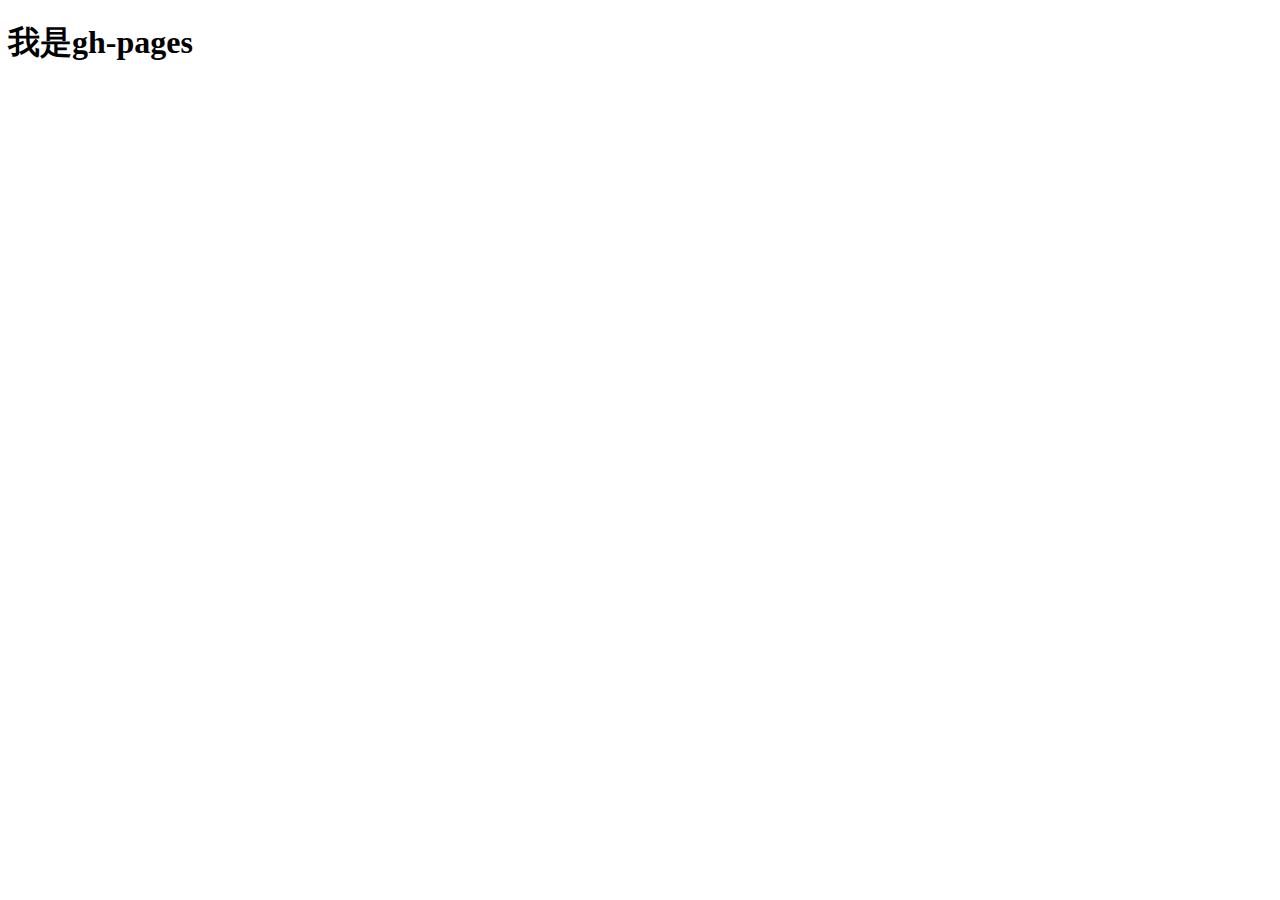
<file: index.html>
<!DOCTYPE html>
<html lang="en">

<head>
    <meta charset="UTF-8">
    <meta http-equiv="X-UA-Compatible" content="IE=edge">
    <meta name="viewport" content="width=device-width, initial-scale=1.0">
    <title>Document</title>
</head>

<body>
    <h1>我是gh-pages</h1>
</body>

</html>
</file>
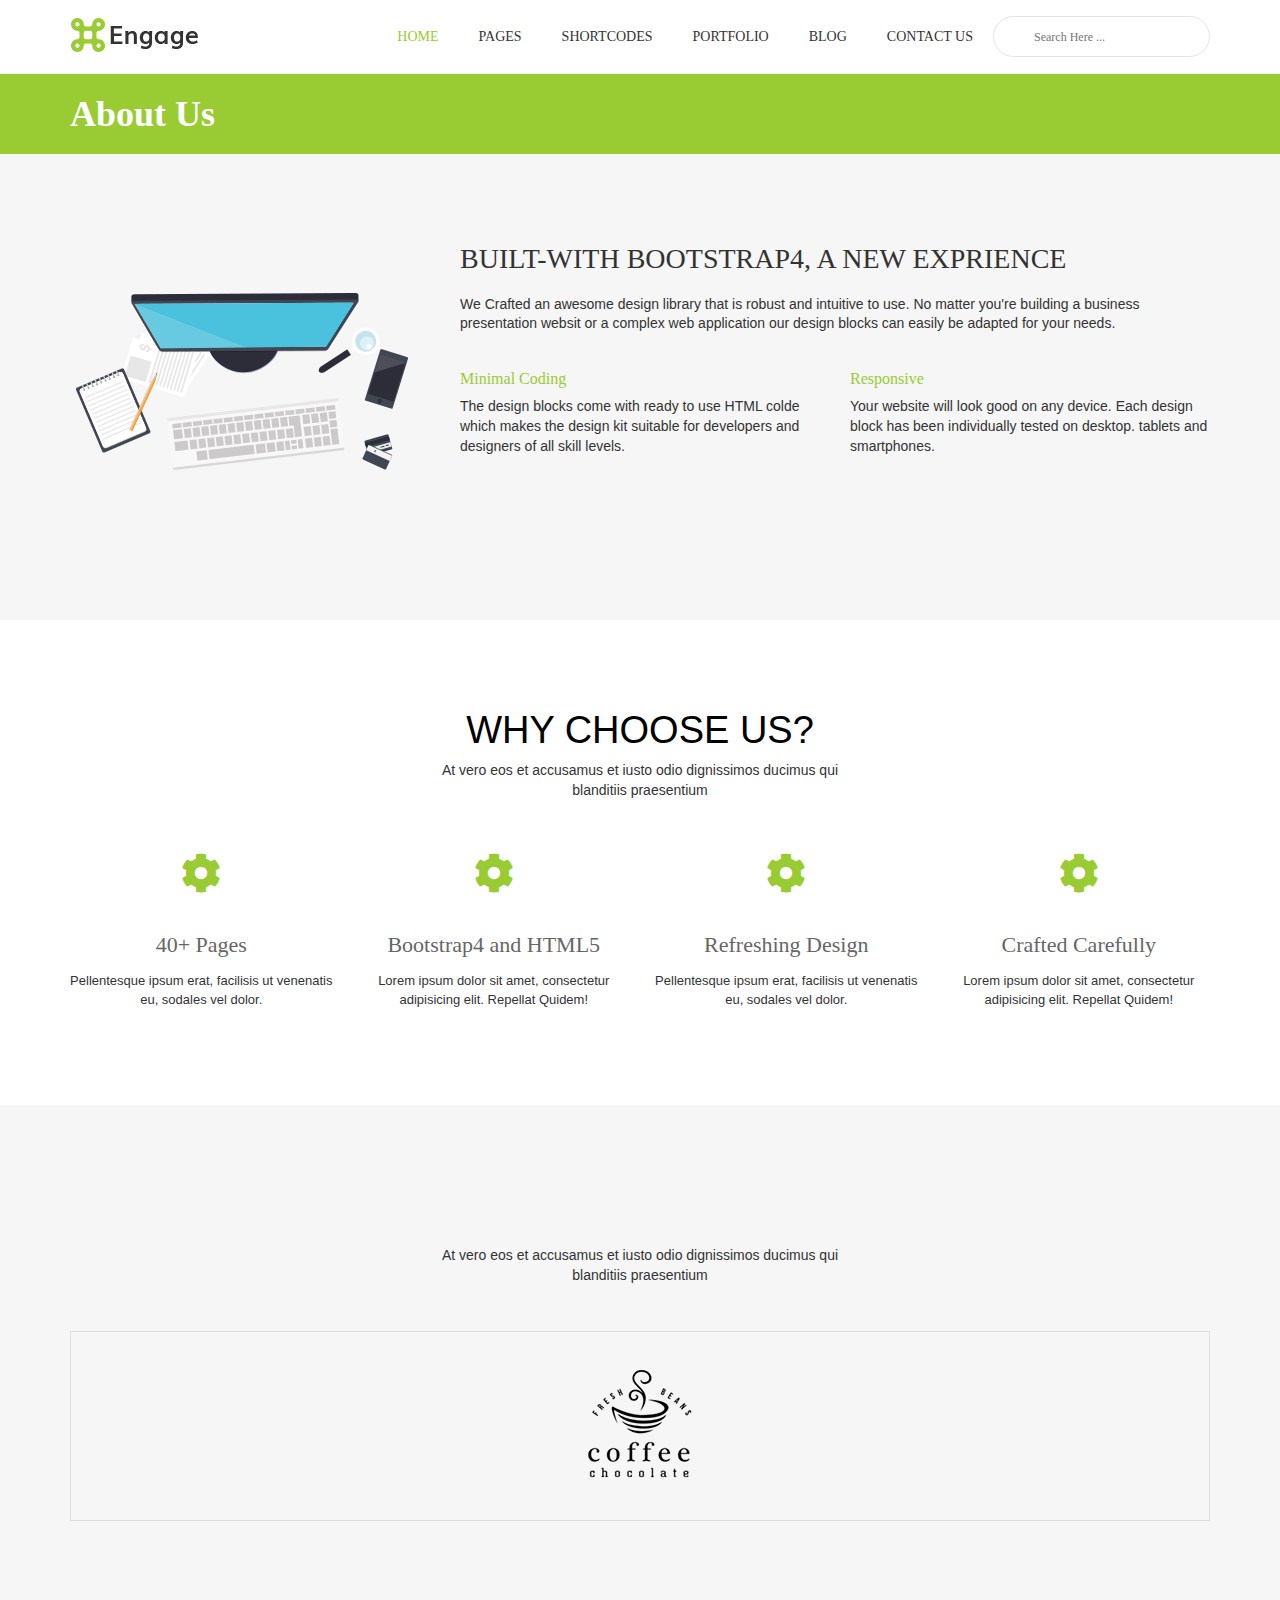
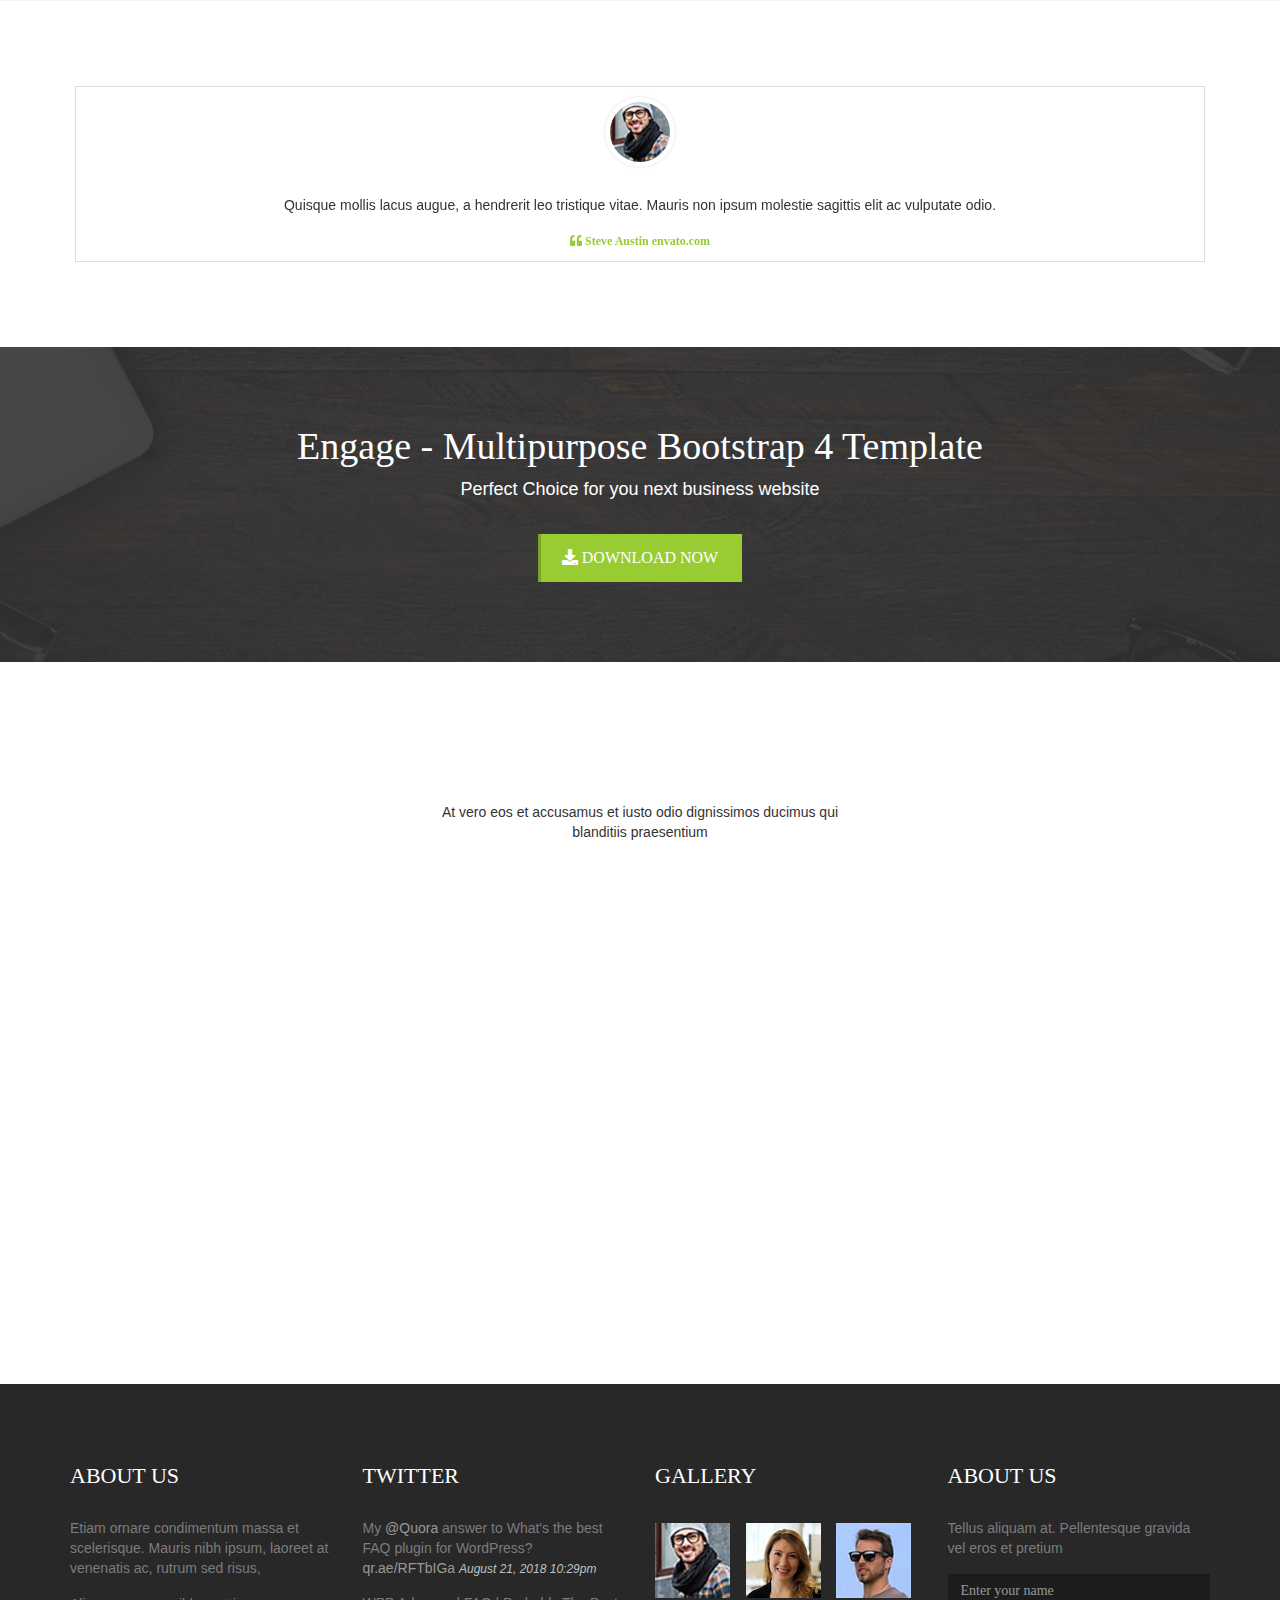
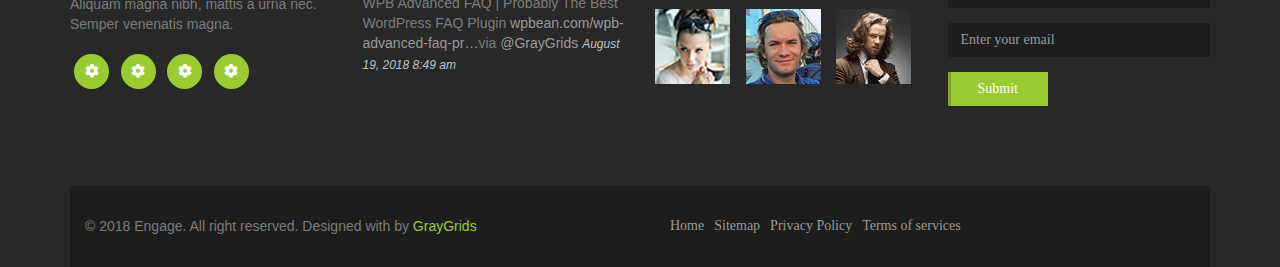
<file: about4.html>
<!DOCTYPE html>
<html lang="en">

<head>
    <meta charset="UTF-8">
    <meta http-equiv="X-UA-Compatible" content="IE=edge">
    <meta name="viewport" content="width=device-width, initial-scale=1.0">
    <title>about</title>
    <!--Bootstrap -->
    <link rel="stylesheet" href="https://stackpath.bootstrapcdn.com/bootstrap/3.4.1/css/bootstrap.min.css">
    <link rel="stylesheet" href="https://at.alicdn.com/t/font_2790514_3o5fby2ucwj.css">
    <!-- swiper -->
    <link rel="stylesheet" href="https://unpkg.com/swiper/swiper-bundle.min.css">
    <script src="https://unpkg.com/swiper/swiper-bundle.min.js"> </script>
    <link rel="stylesheet" href="css/animate.min.css">
    <script src="js/swiper.animate1.0.3.min.js"></script>

    <!-- wow.js -->
    <script src="https://cdn.bootcdn.net/ajax/libs/wow/1.1.2/wow.min.js"></script>
    <!-- 图标 -->
    <link rel="stylesheet" href="https://cdn.bootcdn.net/ajax/libs/font-awesome/5.15.3/css/all.css">

    <!-- jquery -->
    <script src="https://cdn.bootcdn.net/ajax/libs/jquery/3.6.0/jquery.js"></script>
    <!-- isotope  -->
    <script src="https://cdn.bootcdn.net/ajax/libs/jquery.isotope/3.0.6/isotope.pkgd.js"></script>

    <!-- my -->
    <link rel="stylesheet" href="css/headerfooter.css">
    <script src="js/jq.js"></script>
    <link rel="stylesheet" href="css/css.css">
    <link rel="stylesheet" href="css/about.css">

</head>

<body>
    <header>
        <div class="container clearfix">
            <div class="logo">
                <h1><a href=""><img src="images/logo.png" alt=""></a></h1>
            </div>
            <div class="search">
                <input type="text" placeholder="Search Here ...">
                <span class="iconfont icon-search"></span>
            </div>
            <div class="menu">
                <ul class="clearfix">
                    <li><a style="color:  #9C3;" href="">HOME</a></li>
                    <li><a href="">PAGES</a>
                        <div class="dropdown">
                            <a class="dropdown-item" href="about-us.html">About Us</a>
                            <a class="dropdown-item" href="about-us2.html">About Us 2</a>
                            <a class="dropdown-item" href="team-page.html">Team Members</a>
                            <a class="dropdown-item" href="services.html">Services</a>
                            <a class="dropdown-item" href="service2.html">Services 2</a>
                            <a class="dropdown-item" href="contact1.html">Contact Us</a>
                            <a class="dropdown-item" href="contact1.html">Contact Us 2</a>
                            <a class="dropdown-item" href="pricing.html">Pricing</a>
                            <a class="dropdown-item" href="404.html">404</a>
                        </div>
                    </li>
                    <li><a href="">SHORTCODES</a>
                        <div class="dropdown">
                            <a class="dropdown-item" href="accordions.html">Accordions</a>
                            <a class="dropdown-item" href="tabs.html">Tabs</a>
                            <a class="dropdown-item" href="buttons.html">Buttons</a>
                            <a class="dropdown-item" href="skills.html">Progress Bars</a>
                            <a class="dropdown-item" href="testimonials.html">Testimonials</a>
                            <a class="dropdown-item" href="clients.html">Clients</a>
                            <a class="dropdown-item" href="icon.html">Icon Boxes</a>
                            <a class="dropdown-item" href="team.html">Team</a>
                            <a class="dropdown-item" href="carousel.html">Carousel</a>
                            <a class="dropdown-item" href="maps.html">Google Maps</a>
                            <a class="dropdown-item" href="pricing.html">Pricing tables</a>
                            <a class="dropdown-item" href="notification.html">Notification</a>
                        </div>
                    </li>
                    <li><a href="">PORTFOLIO</a>
                        <div class="dropdown">
                            <a class="dropdown-item" href="portfolio-col-2.html">Portfolio 2 Columns</a>
                            <a class="dropdown-item" href="portfolio-col-3.html">Portfolio 3 Columns</a>
                            <a class="dropdown-item" href="portfolio-col-4.html">Portfolio 4 Columns</a>
                            <a class="dropdown-item" href="portfolio-item.html">Portfolio Single</a>
                        </div>
                    </li>
                    <li><a href="">BLOG</a>
                        <div class="dropdown">
                            <a class="dropdown-item" href="sidebar-right.html">Sidebar Right</a>
                            <a class="dropdown-item" href="sidebar-left.html">Sidebar Left</a>
                            <a class="dropdown-item" href="sidebar-full.html">Full Width</a>
                            <a class="dropdown-item" href="blog-single.html">Single Post</a>
                            <a class="dropdown-item" href="blog-grids.html">Blog Grids</a>
                        </div>
                    </li>
                    <li><a href="">CONTACT US</a>
                        <div class="dropdown">
                            <a class="dropdown-item" href="contact1.html">Contact us 1</a>
                            <a class="dropdown-item" href="contact2.html">Contact us 2</a>
                        </div>
                    </li>
                </ul>
            </div>

        </div>

    </header>
    <div class="header-page">
        <div class="container">
            <h2>About Us</h2>
        </div>
    </div>
    <section id="built">
        <div class="container">
            <div class="row">
                <div class="col-md-4 col-sm-6 col-xs-12">
                    <div class="images">
                        <img src="images/about/plain-why-choose-us-2.png" alt="">
                    </div>
                </div>
                <div class="col-md-8 col-sm-6 col-xs-12">
                    <div class="content-inner">
                        <h2 class="title">BUILT-WITH BOOTSTRAP4, A NEW EXPRIENCE</h2>
                        <p class="lead">We Crafted an awesome design library that is robust and intuitive to use. No
                            matter you're building a business presentation websit or a complex web application our
                            design blocks can easily be adapted for your needs.</p>
                        <div class="details-list">

                            <div class="row">
                                <div class="col-sm-6 col-xs-12">
                                    <h3>Minimal Coding</h3>
                                    <p>The design blocks come with ready to use HTML colde which makes the design kit
                                        suitable for developers and designers of all skill levels.</p>
                                </div>
                                <div class="col-sm-6 col-xs-12">
                                    <h3>Responsive</h3>
                                    <p>Your website will look good on any device. Each design block has been
                                        individually tested on desktop. tablets and smartphones.
                                    </p>
                                </div>
                            </div>
                        </div>
                    </div>
                </div>
            </div>
        </div>
    </section>
    <section id="why">
        <div class="container">
            <h1 class="section-title wow fadeIn animated animated" data-wow-delay=".2s">
                WHY CHOOSE US?
            </h1>
            <p class="section-subcontent">At vero eos et accusamus et iusto odio dignissimos ducimus qui <br> blanditiis
                praesentium</p>
            <div class="row">
                <div class="col-sm-6 col-md-3">
                    <div class="service-item wow fadeInUpQuick animated animated" data-wow-delay=".3s"
                        style="visibility: visible;-webkit-animation-delay: .3s; -moz-animation-delay: .3s; animation-delay: .3s;">
                        <div class="icon-wrapper">
                            <i class="fa fa-cog" aria-hidden="true">
                            </i>
                        </div>
                        <h2>
                            40+ Pages
                        </h2>
                        <p>
                            Pellentesque ipsum erat, facilisis ut venenatis eu, sodales vel dolor.
                        </p>
                    </div>
                </div>

                <div class="col-sm-6 col-md-3">
                    <div class="service-item wow fadeInUpQuick animated animated" data-wow-delay=".6s"
                        style="visibility: visible;-webkit-animation-delay: .6s; -moz-animation-delay: .6s; animation-delay: .6s;">
                        <div class="icon-wrapper">
                            <i class="fa fa-cog" aria-hidden="true">
                            </i>
                        </div>
                        <h2>
                            Bootstrap4 and HTML5
                        </h2>
                        <p>
                            Lorem ipsum dolor sit amet, consectetur adipisicing elit. Repellat Quidem!
                        </p>
                    </div>
                </div>

                <div class="col-sm-6 col-md-3">
                    <div class="service-item wow fadeInUpQuick animated animated" data-wow-delay="0.9s"
                        style="visibility: visible;-webkit-animation-delay: 0.9s; -moz-animation-delay: 0.9s; animation-delay: 0.9s;">
                        <div class="icon-wrapper">
                            <i class="fa fa-cog" aria-hidden="true">
                            </i>
                        </div>
                        <h2>
                            Refreshing Design
                        </h2>
                        <p>
                            Pellentesque ipsum erat, facilisis ut venenatis eu, sodales vel dolor.
                        </p>
                    </div>
                </div>

                <div class="col-sm-6 col-md-3">
                    <div class="service-item  wow fadeInUpQuick animated animated" data-wow-delay="1.2s"
                        style="visibility: visible;-webkit-animation-delay: 1.2s; -moz-animation-delay: 1.2s; animation-delay: 1.2s;">
                        <div class="icon-wrapper">
                            <i class="fa fa-cog" aria-hidden="true">
                            </i>
                        </div>
                        <h2>
                            Crafted Carefully
                        </h2>
                        <p>
                            Lorem ipsum dolor sit amet, consectetur adipisicing elit. Repellat Quidem!
                        </p>
                    </div>
                </div>
            </div>
        </div>
    </section>
    <section id="clients" class="clients">
        <div class="container">
            <h1 class="section-title wow fadeInUpQuick animated" data-wow-delay=".5s">
                CLIENTS
            </h1>
            <p class="section-subcontent">At vero eos et accusamus et iusto odio dignissimos ducimus qui <br> blanditiis
                praesentium</p>
            <div class="swiper-container swiper-container1">
                <div class="swiper-wrapper">
                    <div class="swiper-slide">
                        <div class="imgbox">
                            <img src="images/clients/img1.png" alt="">
                        </div>
                    </div>
                    <div class="swiper-slide">
                        <div class="imgbox">
                            <img src="images/clients/img2.png" alt="">
                        </div>
                    </div>
                    <div class="swiper-slide">
                        <div class="imgbox">
                            <img src="images/clients/img3.png" alt="">
                        </div>
                    </div>
                    <div class="swiper-slide">
                        <div class="imgbox">
                            <img src="images/clients/img4.png" alt="">
                        </div>
                    </div>
                    <div class="swiper-slide">
                        <div class="imgbox">
                            <img src="images/clients/img5.png" alt="">
                        </div>
                    </div>
                    <div class="swiper-slide">
                        <div class="imgbox">
                            <img src="images/clients/img6.png" alt="">
                        </div>
                    </div>
                </div>
            </div>
        </div>
    </section>
    <section id="test">
        <div class="container" style="position: relative;">
            <div class="swiper-container  swiper-container3">
                <div class="swiper-wrapper">
                    <div class="swiper-slide">
                        <div class="owl-item">
                            <div class="item">
                                <div class="testimonial-inner">
                                    <div class="testimonial-images">
                                        <img class="img-circle" src="images/testimonial/img1.jpg" alt="">
                                    </div>
                                    <div class="testimonial-content">
                                        <p>
                                            Quisque mollis lacus augue, a hendrerit leo tristique vitae. Mauris
                                            non ipsum molestie sagittis elit ac vulputate odio.
                                        </p>
                                    </div>
                                    <div class="testimonial-footer">
                                        <i class="fa fa-quote-left"></i>
                                        Steve Austin <a href="#">envato.com </a>
                                    </div>
                                </div>
                            </div>
                        </div>
                    </div>
                    <div class="swiper-slide">
                        <div class="owl-item">
                            <div class="item">
                                <div class="testimonial-inner">
                                    <div class="testimonial-images">
                                        <img class="img-circle" src="images/testimonial/img2.jpg" alt="">
                                    </div>
                                    <div class="testimonial-content">
                                        <p>
                                            Quisque mollis lacus augue, a hendrerit leo tristique vitae. Mauris
                                            non ipsum molestie sagittis elit ac vulputate odio.
                                        </p>
                                    </div>
                                    <div class="testimonial-footer">
                                        <i class="fa fa-quote-left"></i>
                                        Chelsey Siltanen<a href="#">Microsoft</a>
                                    </div>
                                </div>
                            </div>
                        </div>
                    </div>
                    <div class="swiper-slide">
                        <div class="owl-item">
                            <div class="item">
                                <div class="testimonial-inner">
                                    <div class="testimonial-images">
                                        <img class="img-circle" src="images/testimonial/img3.jpg" alt="">
                                    </div>
                                    <div class="testimonial-content">
                                        <p>
                                            Quisque mollis lacus augue, a hendrerit leo tristique vitae. Mauris
                                            non ipsum molestie sagittis elit ac vulputate odio.
                                        </p>
                                    </div>
                                    <div class="testimonial-footer">
                                        <i class="fa fa-quote-left"></i>
                                        Pamela Fox<a href="#">Khan Academy</a>
                                    </div>
                                </div>
                            </div>
                        </div>
                    </div>
                    <div class="swiper-slide">
                        <div class="owl-item">
                            <div class="item">
                                <div class="testimonial-inner">
                                    <div class="testimonial-images">
                                        <img class="img-circle" src="images/testimonial/img4.jpg" alt="">
                                    </div>
                                    <div class="testimonial-content">
                                        <p>
                                            Quisque mollis lacus augue, a hendrerit leo tristique vitae. Mauris
                                            non ipsum molestie sagittis elit ac vulputate odio.
                                        </p>
                                    </div>
                                    <div class="testimonial-footer">
                                        <i class="fa fa-quote-left"></i>
                                        janna Hagan<a href="#">Google</a>
                                    </div>
                                </div>
                            </div>
                        </div>
                    </div>
                    <div class="swiper-slide">
                        <div class="owl-item">
                            <div class="item">
                                <div class="testimonial-inner">
                                    <div class="testimonial-images">
                                        <img class="img-circle" src="images/testimonial/img5.jpg" alt="">
                                    </div>
                                    <div class="testimonial-content">
                                        <p>
                                            Quisque mollis lacus augue, a hendrerit leo tristique vitae. Mauris
                                            non ipsum molestie sagittis elit ac vulputate odio.
                                        </p>
                                    </div>
                                    <div class="testimonial-footer">
                                        <i class="fa fa-quote-left"></i>
                                        Paul Tweedy<a href="#">BBC</a>
                                    </div>
                                </div>
                            </div>
                        </div>
                    </div>
                </div>
            </div>
            <!-- 如果需要分页器 -->
            <div class="yang"></div>
        </div>
    </section>
    <section id="engage">
        <div class="container">
            <div class="row">
                <div class="col-md-12">
                    <div class="cta-area">
                        <div class="cta-content text-center">
                            <h2>Engage - Multipurpose Bootstrap 4 Template</h2>
                            <p>Perfect Choice for you next business website</p>
                            <a href="#" class="btn btn-common"><i class="fa fa-download"></i> Download Now</a>
                        </div>
                    </div>
                </div>
            </div>
        </div>
    </section>
    <section id="meet">
        <div class="container">
            <h1 class="section-title wow fadeInUpQuick animated" style="visibility: visible;">
                MEET OUR TEAM
            </h1>
            <p class="section-subcontent">At vero eos et accusamus et iusto odio dignissimos ducimus qui <br> blanditiis
                praesentium</p>

            <div class="row">
                <div class="col-sm-6 col-md-3">

                    <div class="team-item wow fadeInUpQuick animated" data-wow-delay="1s"
                        style="visibility: visible;-webkit-animation-delay: 1s; -moz-animation-delay: 1s; animation-delay: 1s;">
                        <figure class="team-profile">
                            <img src="images/team/team-01.jpg" alt="">
                            <figcaption class="our-team">
                                <div class="details">
                                    <p class="content-white">Lorem Ipsum is simply dummy text of the printing and
                                        typesetting industry.</p>
                                    <div class="orange-line"></div>
                                    <div class="social">
                                        <a class="facebook" href="http://www.facebook.com"><i class="fa fa-facebook"
                                                aria-hidden="true"></i></a>
                                        <a class="twitter" href="http://www.twitter.com"><i class="fa fa-facebook"
                                                aria-hidden="true"></i></a>
                                        <a class="google-plus" href="http://plus.google.com"><i class="fa fa-facebook"
                                                aria-hidden="true"></i></a>
                                    </div>
                                </div>
                            </figcaption>
                        </figure>
                        <div class="info">
                            <h2>
                                Sara smith
                            </h2>
                            <div class="orange-line"></div>
                            <p>
                                Founder And ceo
                            </p>
                        </div>
                    </div>

                </div>

                <div class="col-sm-6 col-md-3">

                    <div class="team-item wow fadeInUpQuick animated" data-wow-delay="1.4s"
                        style="visibility: visible;-webkit-animation-delay: 1.4s; -moz-animation-delay: 1.4s; animation-delay: 1.4s;">
                        <figure class="team-profile">
                            <img src="images/team/team-02.jpg" alt="">
                            <figcaption class="our-team">
                                <div class="details">
                                    <p class="content-white">Lorem Ipsum is simply dummy text of the printing and
                                        typesetting industry.</p>
                                    <div class="orange-line"></div>
                                    <div class="social">
                                        <a class="facebook" href="http://www.facebook.com"><i
                                                class="fa fa-facebook"></i></a>
                                        <a class="twitter" href="http://www.twitter.com"><i
                                                class="fa fa-twitter"></i></a>
                                        <a class="google-plus" href="http://plus.google.com"><i
                                                class="fa fa-google-plus"></i></a>
                                    </div>
                                </div>
                            </figcaption>
                        </figure>
                        <div class="info">
                            <h2>
                                Sommer Christian
                            </h2>
                            <div class="orange-line"></div>
                            <p>
                                creative studio head
                            </p>
                        </div>
                    </div>
                </div>

                <div class="col-sm-6 col-md-3">

                    <div class="team-item wow fadeInUpQuick animated" data-wow-delay="1.8s">
                        <figure class="team-profile">
                            <img src="images/team/team-03.jpg" alt="">
                            <figcaption class="our-team">
                                <div class="details">
                                    <p class="content-white">Lorem Ipsum is simply dummy text of the printing and
                                        typesetting industry.</p>
                                    <div class="orange-line"></div>
                                    <div class="social">
                                        <a class="facebook" href="http://www.facebook.com"><i
                                                class="fa fa-facebook"></i></a>
                                        <a class="twitter" href="http://www.twitter.com"><i
                                                class="fa fa-twitter"></i></a>
                                        <a class="google-plus" href="http://plus.google.com"><i
                                                class="fa fa-google-plus"></i></a>
                                    </div>
                                </div>
                            </figcaption>
                        </figure>
                        <div class="info">
                            <h2>
                                Jane lupkin
                            </h2>
                            <div class="orange-line"></div>
                            <p>
                                magento developer
                            </p>
                        </div>
                    </div>
                </div>

                <div class="col-sm-6 col-md-3">
                    <div class="team-item wow fadeInUpQuick animated" data-wow-delay="2.2s">
                        <figure class="team-profile">
                            <img src="images/team/team-04.jpg" alt="">
                            <figcaption class="our-team">
                                <div class="details">
                                    <p class="content-white">Lorem Ipsum is simply dummy text of the printing and
                                        typesetting industry.</p>
                                    <div class="orange-line"></div>
                                    <div class="social">
                                        <a class="facebook" href="http://www.facebook.com"><i
                                                class="fa fa-facebook"></i></a>
                                        <a class="twitter" href="http://www.twitter.com"><i
                                                class="fa fa-twitter"></i></a>
                                        <a class="google-plus" href="http://plus.google.com"><i
                                                class="fa fa-google-plus"></i></a>
                                    </div>
                                </div>
                            </figcaption>
                        </figure>
                        <div class="info">
                            <h2>
                                Sebastian roll
                            </h2>
                            <div class="orange-line"></div>
                            <p>
                                Logo / branding designer
                            </p>
                        </div>
                    </div>
                </div>
            </div>
        </div>
    </section>
    <footer>
        <div class="container">

            <div class="row section">
                <div class="col-md-3 about">
                    <h3 class="small-title">
                        ABOUT US
                    </h3>
                    <p>
                        Etiam ornare condimentum massa et scelerisque. Mauris nibh ipsum, laoreet at venenatis ac,
                        rutrum sed risus,
                    </p>
                    <p>Aliquam magna nibh, mattis a urna nec. Semper venenatis magna.</p>
                    <div class="social-footer">
                        <a href="#"><span class="fa fa-cog" aria-hidden="true"></span></a>
                        <a href="#"><span class="fa fa-cog" aria-hidden="true"></span></a>
                        <a href="#"><span class="fa fa-cog" aria-hidden="true"></span></a>
                        <a href="#"><span class="fa fa-cog" aria-hidden="true"></span></a>
                    </div>
                </div>
                <div class="col-md-3 about">
                    <h3 class="small-title">
                        TWITTER
                    </h3>
                    <p class="twi">
                        My <a href="#">@Quora</a>
                        answer to What's the best FAQ plugin for WordPress? <a href="#">qr.ae/RFTbIGa</a>
                        <span class="date">August 21, 2018 10:29pm</span>
                    </p>
                    <p class="twi">
                        WPB Advanced FAQ | Probably The Best WordPress FAQ Plugin <a
                            href="#">wpbean.com/wpb-advanced-faq-pr…</a>via
                        <a href="#">@GrayGrids</a>
                        <span class="date">August 19, 2018 8:49 am</span>
                    </p>

                </div>
                <div class="col-md-3 about">
                    <h3 class="small-title">
                        GALLERY
                    </h3>
                    <div class="plain">
                        <a href="#" title="Pan Masala">
                            <img src="images/flicker/img1.jpg" alt="">
                        </a>
                        <a href="#" title="Sports Template for Joomla">
                            <img src="images/flicker/img2.jpg" alt="">
                        </a>
                        <a href="" title="Apple Keyboard">
                            <img src="images/flicker/img3.jpg" alt="">
                        </a>
                        <a href="" title="Hard Working">
                            <img src="images/flicker/img4.jpg" alt="">
                        </a>
                        <a href="" title="Smile">
                            <img src="images/flicker/img5.jpg" alt="">
                        </a>
                        <a href="" title="Puzzle">
                            <img src="images/flicker/img6.jpg" alt="">
                        </a>
                    </div>
                </div>
                <div class="col-md-3 about">
                    <h3 class="small-title">
                        ABOUT US
                    </h3>
                    <p>
                        Tellus aliquam at. Pellentesque gravida vel eros et pretium
                    </p>
                    <form>
                        <div class="form-group">
                            <input type="text" class="form-control" id="exampleInputName2"
                                placeholder="Enter your name">
                        </div>
                        <div class="form-group">
                            <input type="email" class="form-control" id="exampleInputEmail2"
                                placeholder="Enter your email">
                        </div>
                        <button type="submit" class="btn btn-common">Submit</button>
                    </form>
                </div>
            </div>
            <div id="copyright">
                <div class="container">
                    <div class="row">
                        <div class="col-md-6 col-sm-6">
                            <p class="copyright-text">
                                © 2018 Engage. All right reserved. Designed with by <a href="#">GrayGrids</a>
                            </p>
                        </div>
                        <div class="col-md-6  col-sm-6">
                            <ul>
                                <li class="nav-item">
                                    <a class="nav-link active" href="#">Home</a>
                                </li>
                                <li class="nav-item">
                                    <a class="nav-link" href="#">Sitemap</a>
                                </li>
                                <li class="nav-item">
                                    <a class="nav-link" href="#">Privacy Policy</a>
                                </li>
                                <li class="nav-item">
                                    <a class="nav-link" href="#">Terms of services</a>
                                </li>
                            </ul>
                        </div>
                    </div>
                </div>
            </div>
        </div>
        <div class="fanding"><a href="javascript:">^</a></div>
    </footer>

</body>

</html>
</file>
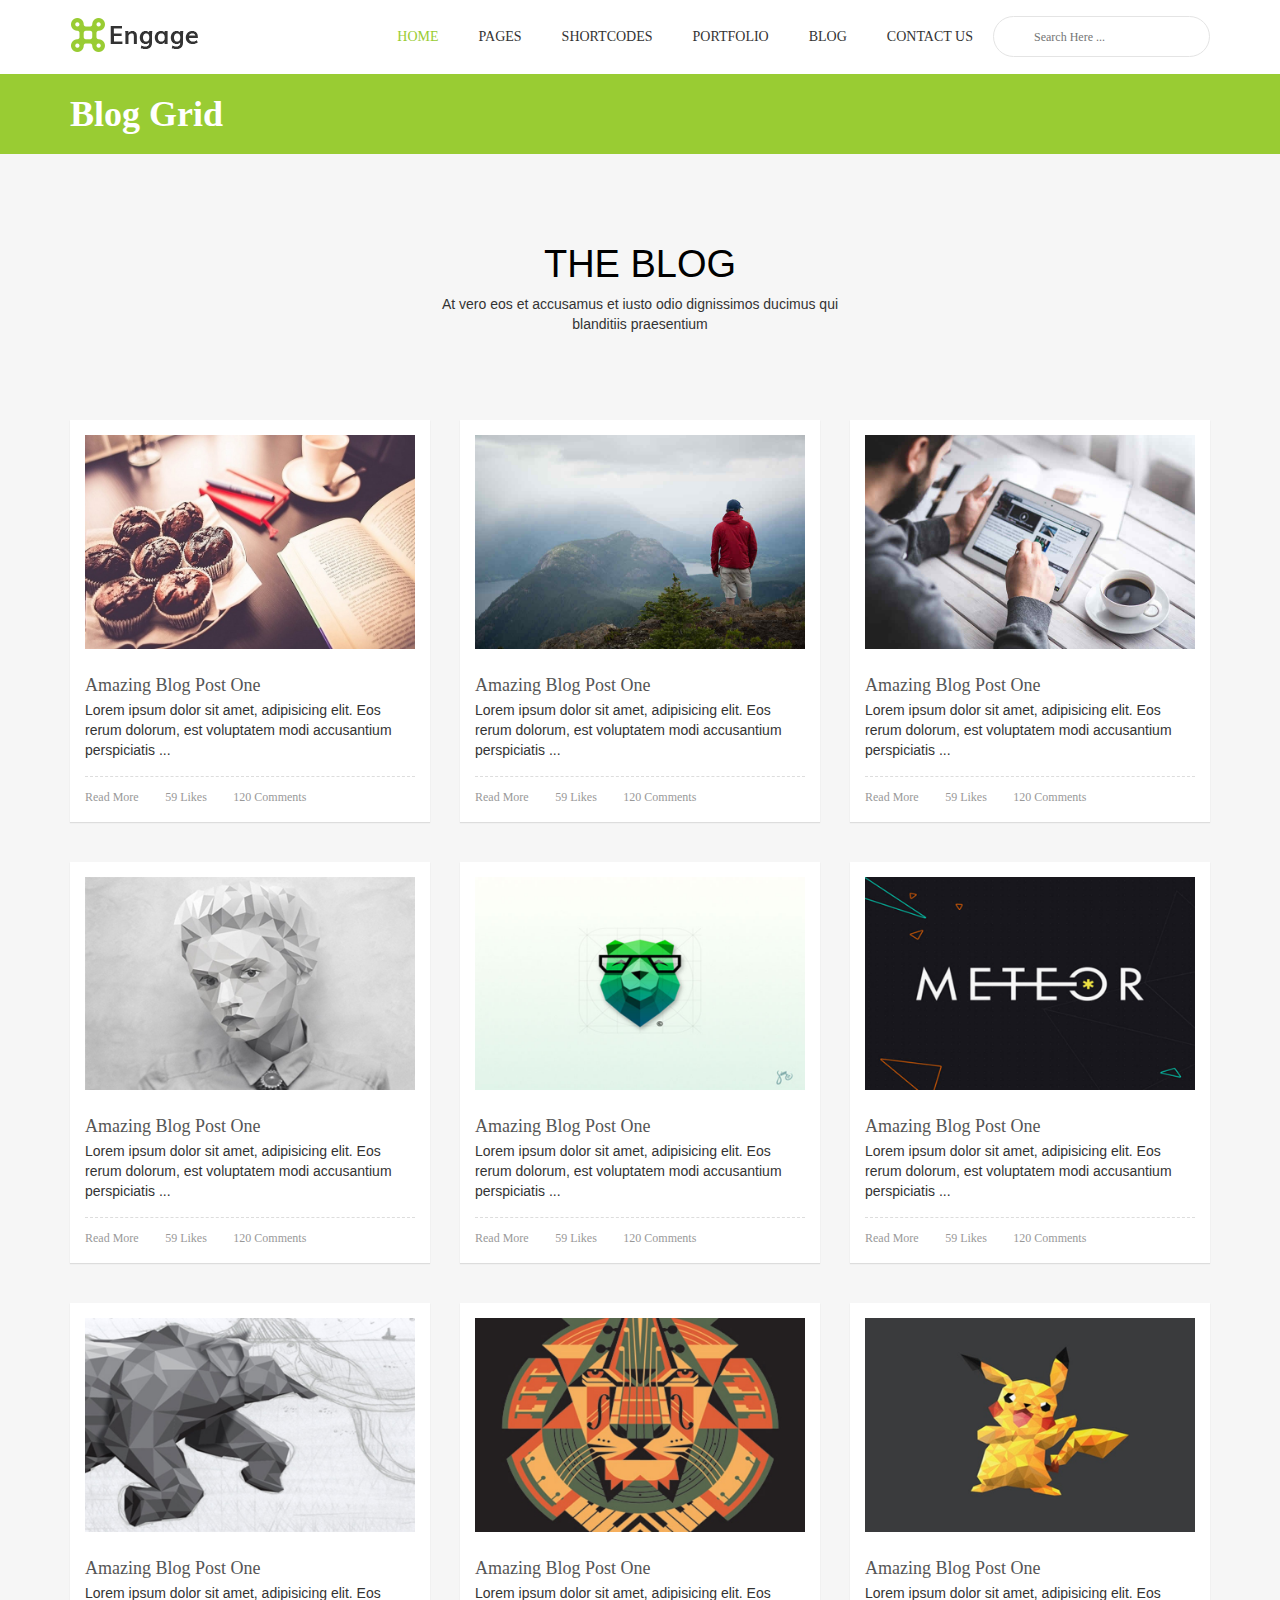
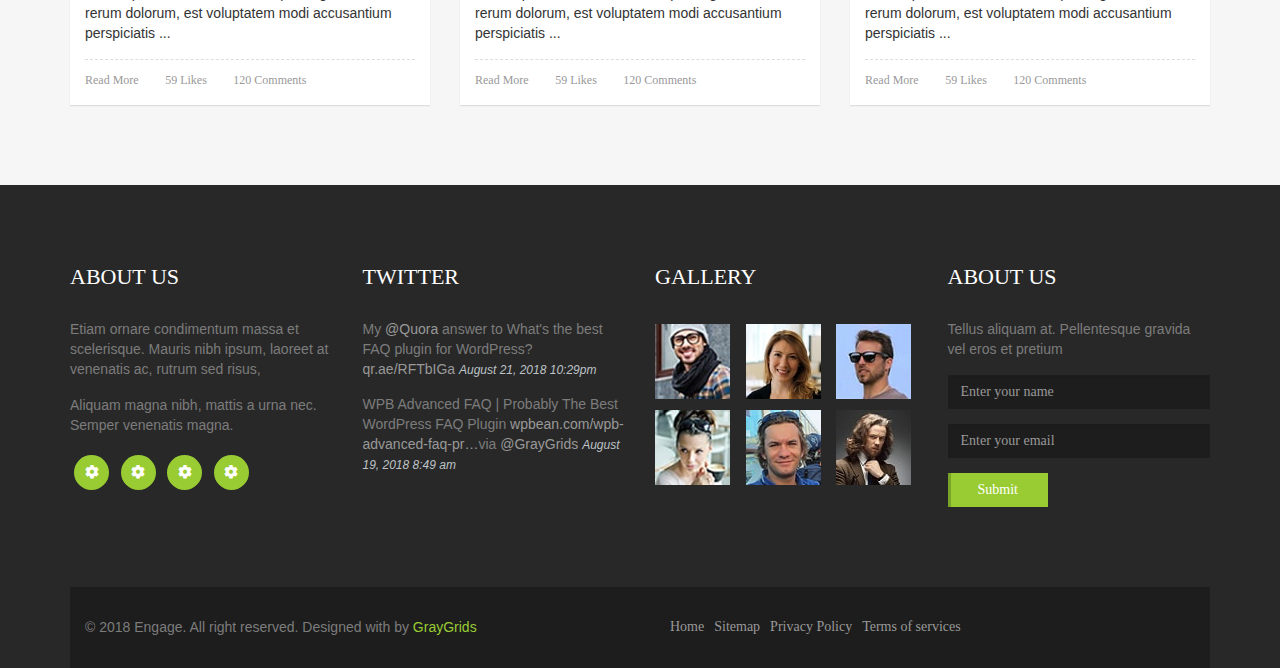
<file: blog3.html>
<!DOCTYPE html>
<html lang="en">

<head>
    <meta charset="UTF-8">
    <meta http-equiv="X-UA-Compatible" content="IE=edge">
    <meta name="viewport" content="width=device-width, initial-scale=1.0">
    <!--Bootstrap -->
    <link rel="stylesheet" href="https://stackpath.bootstrapcdn.com/bootstrap/3.4.1/css/bootstrap.min.css">
    <!-- 字体 -->
    <link href="https://cdn.bootcdn.net/ajax/libs/font-awesome/5.15.3/css/all.css" rel="stylesheet">
    <link rel="stylesheet" href="css/headerfooter.css">
    <link rel="stylesheet" href="css/css.css">
    <link rel="stylesheet" href="css/broflio.css">
    <link rel="stylesheet" href="css/blog.css">
    <title>Document</title>
</head>

<body>
    <header>
        <div class="container clearfix">
            <div class="logo">
                <h1><a href=""><img src="images/logo.png" alt=""></a></h1>
            </div>
            <div class="search">
                <input type="text" placeholder="Search Here ...">
                <span class="iconfont icon-search"></span>
            </div>
            <div class="menu">
                <ul class="clearfix">
                    <li><a style="color:  #9C3;" href="">HOME</a></li>
                    <li><a href="">PAGES</a>
                        <div class="dropdown">
                            <a class="dropdown-item" href="about-us.html">About Us</a>
                            <a class="dropdown-item" href="about-us2.html">About Us 2</a>
                            <a class="dropdown-item" href="team-page.html">Team Members</a>
                            <a class="dropdown-item" href="services.html">Services</a>
                            <a class="dropdown-item" href="service2.html">Services 2</a>
                            <a class="dropdown-item" href="contact1.html">Contact Us</a>
                            <a class="dropdown-item" href="contact1.html">Contact Us 2</a>
                            <a class="dropdown-item" href="pricing.html">Pricing</a>
                            <a class="dropdown-item" href="404.html">404</a>
                        </div>
                    </li>
                    <li><a href="">SHORTCODES</a>
                        <div class="dropdown">
                            <a class="dropdown-item" href="accordions.html">Accordions</a>
                            <a class="dropdown-item" href="tabs.html">Tabs</a>
                            <a class="dropdown-item" href="buttons.html">Buttons</a>
                            <a class="dropdown-item" href="skills.html">Progress Bars</a>
                            <a class="dropdown-item" href="testimonials.html">Testimonials</a>
                            <a class="dropdown-item" href="clients.html">Clients</a>
                            <a class="dropdown-item" href="icon.html">Icon Boxes</a>
                            <a class="dropdown-item" href="team.html">Team</a>
                            <a class="dropdown-item" href="carousel.html">Carousel</a>
                            <a class="dropdown-item" href="maps.html">Google Maps</a>
                            <a class="dropdown-item" href="pricing.html">Pricing tables</a>
                            <a class="dropdown-item" href="notification.html">Notification</a>
                        </div>
                    </li>
                    <li><a href="">PORTFOLIO</a>
                        <div class="dropdown">
                            <a class="dropdown-item" href="portfolio-col-2.html">Portfolio 2 Columns</a>
                            <a class="dropdown-item" href="portfolio-col-3.html">Portfolio 3 Columns</a>
                            <a class="dropdown-item" href="portfolio-col-4.html">Portfolio 4 Columns</a>
                            <a class="dropdown-item" href="portfolio-item.html">Portfolio Single</a>
                        </div>
                    </li>
                    <li><a href="">BLOG</a>
                        <div class="dropdown">
                            <a class="dropdown-item" href="sidebar-right.html">Sidebar Right</a>
                            <a class="dropdown-item" href="sidebar-left.html">Sidebar Left</a>
                            <a class="dropdown-item" href="sidebar-full.html">Full Width</a>
                            <a class="dropdown-item" href="blog-single.html">Single Post</a>
                            <a class="dropdown-item" href="blog-grids.html">Blog Grids</a>
                        </div>
                    </li>
                    <li><a href="">CONTACT US</a>
                        <div class="dropdown">
                            <a class="dropdown-item" href="contact1.html">Contact us 1</a>
                            <a class="dropdown-item" href="contact2.html">Contact us 2</a>
                        </div>
                    </li>
                </ul>
            </div>

        </div>

    </header>
    <div class="header-page">
        <div class="container">
            <h2>Blog Grid</h2>
        </div>
    </div>
    <section id="blog">
        <div class="container">
            <h1 class="section-title wow fadeInUpQuick animated">
                THE BLOG
            </h1>
            <p class="section-subcontent" data-wow-delay=".4s">At vero eos et accusamus et iusto odio dignissimos
                ducimus qui <br> blanditiis praesentium</p>

            <div class="row">
                <div class="col-lg-4">
                    <div class="item">
                        <div class="item-img">
                            <a href="">
                                <img src="images/blog/home-items/img1.jpg" alt="">
                            </a>
                        </div>
                        <div class="item-text">
                            <h3 class="small-title"><a href="#">Amazing Blog Post One</a></h3>
                            <p>
                                Lorem ipsum dolor sit amet, adipisicing elit. Eos rerum dolorum, est voluptatem modi
                                accusantium perspiciatis ...
                            </p>
                            <div class="blog-footer">
                                <a href="#">Read More</a>
                                <a href="#"><i class="fa fa-heart-o" aria-hidden="true"></i> 59 Likes</a>
                                <a href="#"><i class="fa fa-heart-o" aria-hidden="true"></i> 120 Comments</a>
                            </div>
                        </div>
                    </div>
                </div>
                <div class="col-lg-4">
                    <div class="item">
                        <div class="item-img">
                            <a href="">
                                <img src="images/blog/home-items/img2.jpg" alt="">
                            </a>
                        </div>
                        <div class="item-text">
                            <h3 class="small-title"><a href="#">Amazing Blog Post One</a></h3>
                            <p>
                                Lorem ipsum dolor sit amet, adipisicing elit. Eos rerum dolorum, est voluptatem modi
                                accusantium perspiciatis ...
                            </p>
                            <div class="blog-footer">
                                <a href="#">Read More</a>
                                <a href="#"><i class="fa fa-heart-o" aria-hidden="true"></i> 59 Likes</a>
                                <a href="#"><i class="fa fa-heart-o" aria-hidden="true"></i> 120 Comments</a>
                            </div>
                        </div>
                    </div>
                </div>
                <div class="col-lg-4">
                    <div class="item">
                        <div class="item-img">
                            <a href="">
                                <img src="images/blog/home-items/img3.jpg" alt="">
                            </a>
                        </div>
                        <div class="item-text">
                            <h3 class="small-title"><a href="#">Amazing Blog Post One</a></h3>
                            <p>
                                Lorem ipsum dolor sit amet, adipisicing elit. Eos rerum dolorum, est voluptatem modi
                                accusantium perspiciatis ...
                            </p>
                            <div class="blog-footer">
                                <a href="#">Read More</a>
                                <a href="#"><i class="fa fa-heart-o" aria-hidden="true"></i> 59 Likes</a>
                                <a href="#"><i class="fa fa-heart-o" aria-hidden="true"></i> 120 Comments</a>
                            </div>
                        </div>
                    </div>
                </div>
                <div class="col-lg-4">
                    <div class="item">
                        <div class="item-img">
                            <a href="">
                                <img src="images/blog/home-items/img4.jpg" alt="">
                            </a>
                        </div>
                        <div class="item-text">
                            <h3 class="small-title"><a href="#">Amazing Blog Post One</a></h3>
                            <p>
                                Lorem ipsum dolor sit amet, adipisicing elit. Eos rerum dolorum, est voluptatem modi
                                accusantium perspiciatis ...
                            </p>
                            <div class="blog-footer">
                                <a href="#">Read More</a>
                                <a href="#"><i class="fa fa-heart-o" aria-hidden="true"></i> 59 Likes</a>
                                <a href="#"><i class="fa fa-heart-o" aria-hidden="true"></i> 120 Comments</a>
                            </div>
                        </div>
                    </div>
                </div>
                <div class="col-lg-4">
                    <div class="item">
                        <div class="item-img">
                            <a href="">
                                <img src="images/blog/home-items/img5.jpg" alt="">
                            </a>
                        </div>
                        <div class="item-text">
                            <h3 class="small-title"><a href="#">Amazing Blog Post One</a></h3>
                            <p>
                                Lorem ipsum dolor sit amet, adipisicing elit. Eos rerum dolorum, est voluptatem modi
                                accusantium perspiciatis ...
                            </p>
                            <div class="blog-footer">
                                <a href="#">Read More</a>
                                <a href="#"><i class="fa fa-heart-o" aria-hidden="true"></i> 59 Likes</a>
                                <a href="#"><i class="fa fa-heart-o" aria-hidden="true"></i> 120 Comments</a>
                            </div>
                        </div>
                    </div>
                </div>
                <div class="col-lg-4">
                    <div class="item">
                        <div class="item-img">
                            <a href="">
                                <img src="images/blog/home-items/img6.jpg" alt="">
                            </a>
                        </div>
                        <div class="item-text">
                            <h3 class="small-title"><a href="#">Amazing Blog Post One</a></h3>
                            <p>
                                Lorem ipsum dolor sit amet, adipisicing elit. Eos rerum dolorum, est voluptatem modi
                                accusantium perspiciatis ...
                            </p>
                            <div class="blog-footer">
                                <a href="#">Read More</a>
                                <a href="#"><i class="fa fa-heart-o" aria-hidden="true"></i> 59 Likes</a>
                                <a href="#"><i class="fa fa-heart-o" aria-hidden="true"></i> 120 Comments</a>
                            </div>
                        </div>
                    </div>
                </div>
                <div class="col-lg-4">
                    <div class="item">
                        <div class="item-img">
                            <a href="">
                                <img src="images/blog/home-items/img7.jpg" alt="">
                            </a>
                        </div>
                        <div class="item-text">
                            <h3 class="small-title"><a href="#">Amazing Blog Post One</a></h3>
                            <p>
                                Lorem ipsum dolor sit amet, adipisicing elit. Eos rerum dolorum, est voluptatem modi
                                accusantium perspiciatis ...
                            </p>
                            <div class="blog-footer">
                                <a href="#">Read More</a>
                                <a href="#"><i class="fa fa-heart-o" aria-hidden="true"></i> 59 Likes</a>
                                <a href="#"><i class="fa fa-heart-o" aria-hidden="true"></i> 120 Comments</a>
                            </div>
                        </div>
                    </div>
                </div>
                <div class="col-lg-4">
                    <div class="item">
                        <div class="item-img">
                            <a href="">
                                <img src="images/blog/home-items/img8.jpg" alt="">
                            </a>
                        </div>
                        <div class="item-text">
                            <h3 class="small-title"><a href="#">Amazing Blog Post One</a></h3>
                            <p>
                                Lorem ipsum dolor sit amet, adipisicing elit. Eos rerum dolorum, est voluptatem modi
                                accusantium perspiciatis ...
                            </p>
                            <div class="blog-footer">
                                <a href="#">Read More</a>
                                <a href="#"><i class="fa fa-heart-o" aria-hidden="true"></i> 59 Likes</a>
                                <a href="#"><i class="fa fa-heart-o" aria-hidden="true"></i> 120 Comments</a>
                            </div>
                        </div>
                    </div>
                </div>
                <div class="col-lg-4">
                    <div class="item">
                        <div class="item-img">
                            <a href="">
                                <img src="images/blog/home-items/img9.jpg" alt="">
                            </a>
                        </div>
                        <div class="item-text">
                            <h3 class="small-title"><a href="#">Amazing Blog Post One</a></h3>
                            <p>
                                Lorem ipsum dolor sit amet, adipisicing elit. Eos rerum dolorum, est voluptatem modi
                                accusantium perspiciatis ...
                            </p>
                            <div class="blog-footer">
                                <a href="#">Read More</a>
                                <a href="#"><i class="fa fa-heart-o" aria-hidden="true"></i> 59 Likes</a>
                                <a href="#"><i class="fa fa-heart-o" aria-hidden="true"></i> 120 Comments</a>
                            </div>
                        </div>
                    </div>
                </div>















            </div>

        </div>
    </section>
    <footer>
        <div class="container">
            <div class="row section">
                <div class="col-md-3 about">
                    <h3 class="small-title">
                        ABOUT US
                    </h3>
                    <p>
                        Etiam ornare condimentum massa et scelerisque. Mauris nibh ipsum, laoreet at venenatis ac,
                        rutrum sed risus,
                    </p>
                    <p>Aliquam magna nibh, mattis a urna nec. Semper venenatis magna.</p>
                    <div class="social-footer">
                        <a href="#"><span class="fa fa-cog" aria-hidden="true"></span></a>
                        <a href="#"><span class="fa fa-cog" aria-hidden="true"></span></a>
                        <a href="#"><span class="fa fa-cog" aria-hidden="true"></span></a>
                        <a href="#"><span class="fa fa-cog" aria-hidden="true"></span></a>
                    </div>
                </div>
                <div class="col-md-3 about">
                    <h3 class="small-title">
                        TWITTER
                    </h3>
                    <p class="twi">
                        My <a href="#">@Quora</a>
                        answer to What's the best FAQ plugin for WordPress? <a href="#">qr.ae/RFTbIGa</a>
                        <span class="date">August 21, 2018 10:29pm</span>
                    </p>
                    <p class="twi">
                        WPB Advanced FAQ | Probably The Best WordPress FAQ Plugin <a
                            href="#">wpbean.com/wpb-advanced-faq-pr…</a>via
                        <a href="#">@GrayGrids</a>
                        <span class="date">August 19, 2018 8:49 am</span>
                    </p>

                </div>
                <div class="col-md-3 about">
                    <h3 class="small-title">
                        GALLERY
                    </h3>
                    <div class="plain">
                        <a href="#" title="Pan Masala">
                            <img src="images/flicker/img1.jpg" alt="">
                        </a>
                        <a href="#" title="Sports Template for Joomla">
                            <img src="images/flicker/img2.jpg" alt="">
                        </a>
                        <a href="" title="Apple Keyboard">
                            <img src="images/flicker/img3.jpg" alt="">
                        </a>
                        <a href="" title="Hard Working">
                            <img src="images/flicker/img4.jpg" alt="">
                        </a>
                        <a href="" title="Smile">
                            <img src="images/flicker/img5.jpg" alt="">
                        </a>
                        <a href="" title="Puzzle">
                            <img src="images/flicker/img6.jpg" alt="">
                        </a>
                    </div>
                </div>
                <div class="col-md-3 about">
                    <h3 class="small-title">
                        ABOUT US
                    </h3>
                    <p>
                        Tellus aliquam at. Pellentesque gravida vel eros et pretium
                    </p>
                    <form>
                        <div class="form-group">
                            <input type="text" class="form-control" id="exampleInputName2"
                                placeholder="Enter your name">
                        </div>
                        <div class="form-group">
                            <input type="email" class="form-control" id="exampleInputEmail2"
                                placeholder="Enter your email">
                        </div>
                        <button type="submit" class="btn btn-common">Submit</button>
                    </form>
                </div>
            </div>
            <div id="copyright">
                <div class="container">
                    <div class="row">
                        <div class="col-md-6 col-sm-6">
                            <p class="copyright-text">
                                © 2018 Engage. All right reserved. Designed with by <a href="#">GrayGrids</a>
                            </p>
                        </div>
                        <div class="col-md-6  col-sm-6">
                            <ul>
                                <li class="nav-item">
                                    <a class="nav-link active" href="#">Home</a>
                                </li>
                                <li class="nav-item">
                                    <a class="nav-link" href="#">Sitemap</a>
                                </li>
                                <li class="nav-item">
                                    <a class="nav-link" href="#">Privacy Policy</a>
                                </li>
                                <li class="nav-item">
                                    <a class="nav-link" href="#">Terms of services</a>
                                </li>
                            </ul>
                        </div>
                    </div>
                </div>
            </div>
        </div>
    </footer>

</body>

</html>
</file>
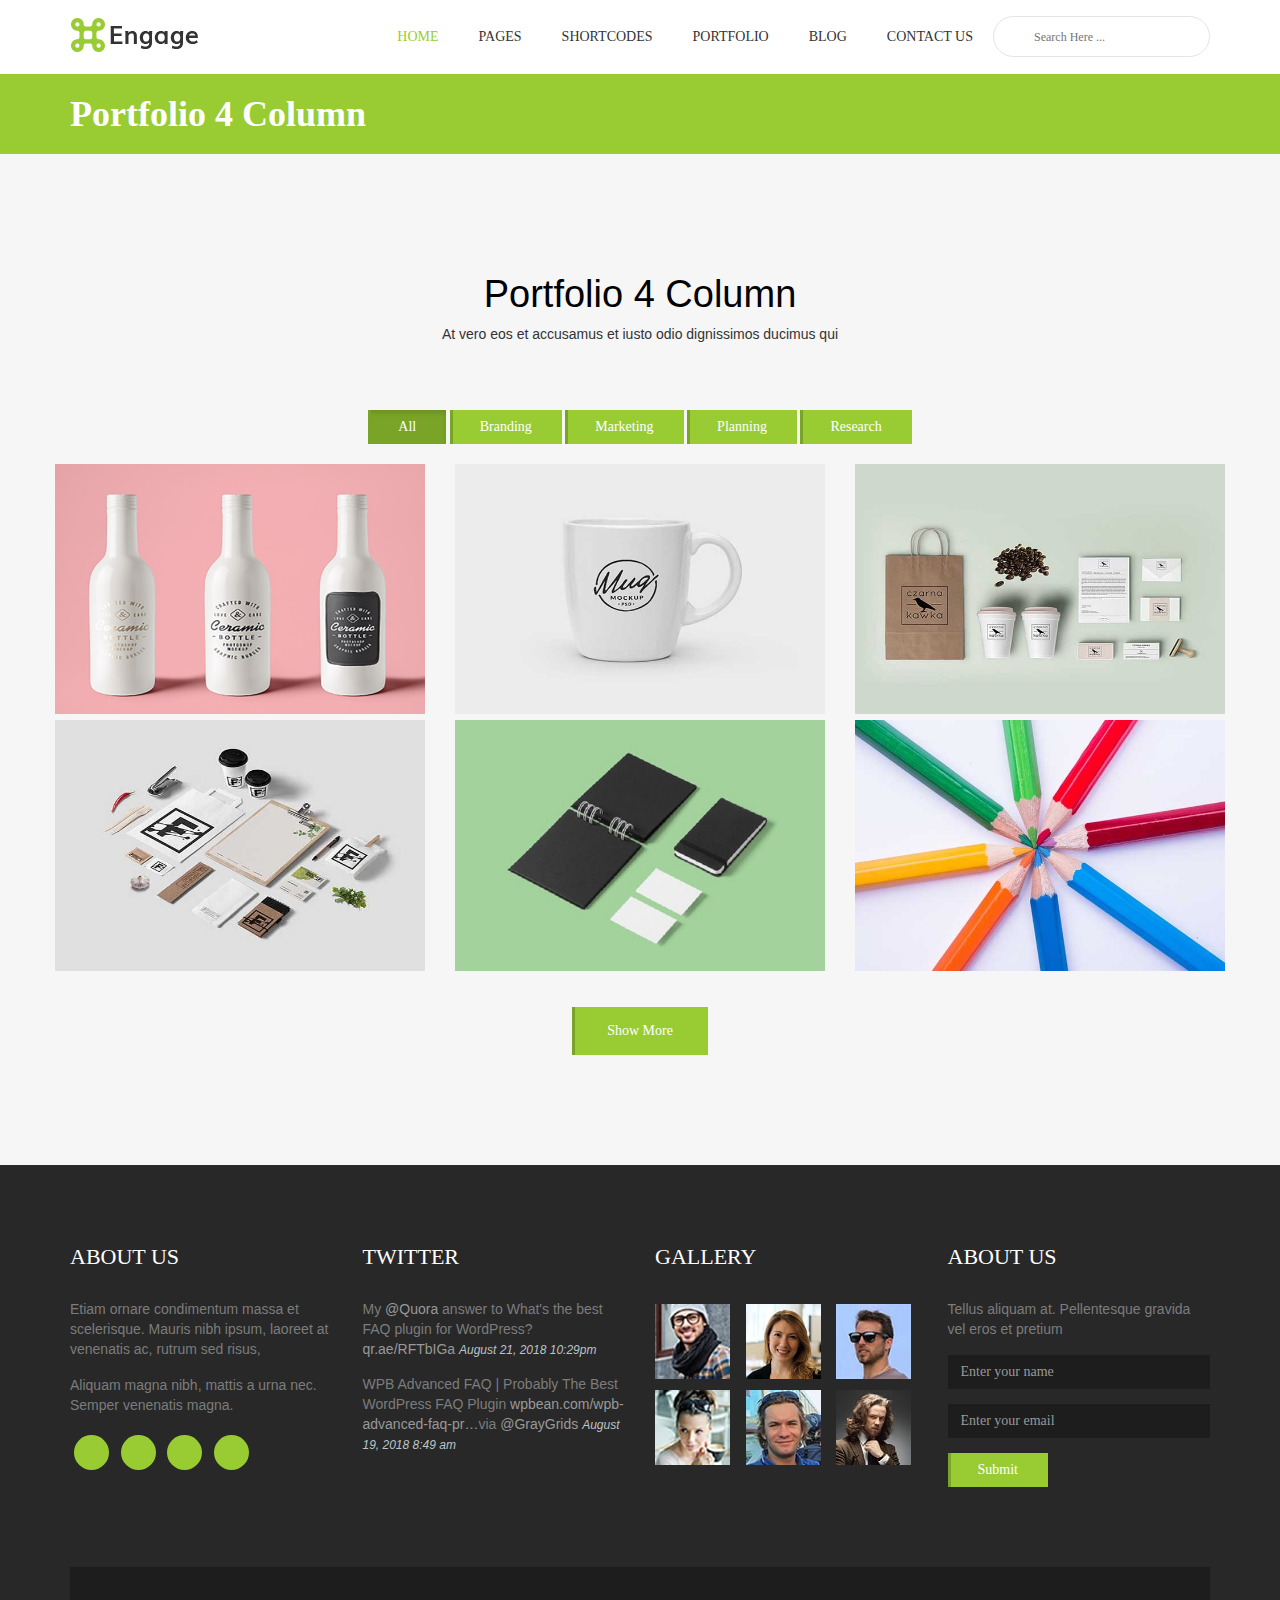
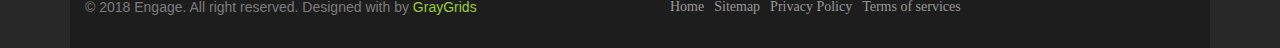
<file: broflio2.html>
<!DOCTYPE html>
<html lang="en">

<head>
    <meta charset="UTF-8">
    <meta http-equiv="X-UA-Compatible" content="IE=edge">
    <meta name="viewport" content="width=device-width, initial-scale=1.0">
    <!--Bootstrap -->
    <link rel="stylesheet" href="https://stackpath.bootstrapcdn.com/bootstrap/3.4.1/css/bootstrap.min.css">
    <!-- jquery -->
    <script src="https://cdn.bootcdn.net/ajax/libs/jquery/3.6.0/jquery.js"></script>
    <!-- isotope  -->
    <script src="https://cdn.bootcdn.net/ajax/libs/jquery.isotope/3.0.6/isotope.pkgd.js"></script>
    <link rel="stylesheet" href="css/headerfooter.css">
    <script src="js/jq.js"></script>
    <link rel="stylesheet" href="css/css.css">
    <link rel="stylesheet" href="css/broflio.css">

    <title>Document</title>
</head>

<body>
    <header>
        <div class="container clearfix">
            <div class="logo">
                <h1><a href=""><img src="images/logo.png" alt=""></a></h1>
            </div>
            <div class="search">
                <input type="text" placeholder="Search Here ...">
                <span class="iconfont icon-search"></span>
            </div>
            <div class="menu">
                <ul class="clearfix">
                    <li><a style="color:  #9C3;" href="">HOME</a></li>
                    <li><a href="">PAGES</a>
                        <div class="dropdown">
                            <a class="dropdown-item" href="about-us.html">About Us</a>
                            <a class="dropdown-item" href="about-us2.html">About Us 2</a>
                            <a class="dropdown-item" href="team-page.html">Team Members</a>
                            <a class="dropdown-item" href="services.html">Services</a>
                            <a class="dropdown-item" href="service2.html">Services 2</a>
                            <a class="dropdown-item" href="contact1.html">Contact Us</a>
                            <a class="dropdown-item" href="contact1.html">Contact Us 2</a>
                            <a class="dropdown-item" href="pricing.html">Pricing</a>
                            <a class="dropdown-item" href="404.html">404</a>
                        </div>
                    </li>
                    <li><a href="">SHORTCODES</a>
                        <div class="dropdown">
                            <a class="dropdown-item" href="accordions.html">Accordions</a>
                            <a class="dropdown-item" href="tabs.html">Tabs</a>
                            <a class="dropdown-item" href="buttons.html">Buttons</a>
                            <a class="dropdown-item" href="skills.html">Progress Bars</a>
                            <a class="dropdown-item" href="testimonials.html">Testimonials</a>
                            <a class="dropdown-item" href="clients.html">Clients</a>
                            <a class="dropdown-item" href="icon.html">Icon Boxes</a>
                            <a class="dropdown-item" href="team.html">Team</a>
                            <a class="dropdown-item" href="carousel.html">Carousel</a>
                            <a class="dropdown-item" href="maps.html">Google Maps</a>
                            <a class="dropdown-item" href="pricing.html">Pricing tables</a>
                            <a class="dropdown-item" href="notification.html">Notification</a>
                        </div>
                    </li>
                    <li><a href="">PORTFOLIO</a>
                        <div class="dropdown">
                            <a class="dropdown-item" href="portfolio-col-2.html">Portfolio 2 Columns</a>
                            <a class="dropdown-item" href="portfolio-col-3.html">Portfolio 3 Columns</a>
                            <a class="dropdown-item" href="portfolio-col-4.html">Portfolio 4 Columns</a>
                            <a class="dropdown-item" href="portfolio-item.html">Portfolio Single</a>
                        </div>
                    </li>
                    <li><a href="">BLOG</a>
                        <div class="dropdown">
                            <a class="dropdown-item" href="sidebar-right.html">Sidebar Right</a>
                            <a class="dropdown-item" href="sidebar-left.html">Sidebar Left</a>
                            <a class="dropdown-item" href="sidebar-full.html">Full Width</a>
                            <a class="dropdown-item" href="blog-single.html">Single Post</a>
                            <a class="dropdown-item" href="blog-grids.html">Blog Grids</a>
                        </div>
                    </li>
                    <li><a href="">CONTACT US</a>
                        <div class="dropdown">
                            <a class="dropdown-item" href="contact1.html">Contact us 1</a>
                            <a class="dropdown-item" href="contact2.html">Contact us 2</a>
                        </div>
                    </li>
                </ul>
            </div>

        </div>
        <script>
            function db(down) {
                down.find('.dropdown').css('display', 'block')
            }
            $('.menu ul li').mouseenter(function () {
                // $(this).children('.dropdown')

                $(this).find('.dropdown').stop().animate({
                    'opacity': 1,
                    'top': '45%'
                }, 300)
                setTimeout(db($(this)), 300)
            })
            $('.menu ul li').mouseleave(function () {
                $(this).find('.dropdown').stop().animate({
                    'opacity': 0,
                    'top': '100%'
                }, 300)
                $(this).find('.dropdown').css('display', 'none')
            })
        </script>
    </header>
    <div class="header-page">
        <div class="container">
            <h2>Portfolio 4 Column</h2>
        </div>
    </div>
    <section id="portfolio">
        <div class="container">
            <h1 class="section-title wow fadeInUpQuick animated">
                Portfolio 4 Column
            </h1>
            <p class="section-subcontent" data-wow-delay=".4s">At vero eos et accusamus et iusto odio dignissimos
                ducimus qui </p>
            <div class="row">
                <div class="">
                    <div class="controls text-center" id="filters">
                        <a class="filter btn btn-common active" data-filter="*">
                            All
                        </a>
                        <a class="btn btn-common" data-filter=".Branding">
                            Branding
                        </a>
                        <a class="filter btn btn-common" data-filter=".marketing">
                            Marketing
                        </a>
                        <a class="filter btn btn-common" data-filter=".planning">
                            Planning
                        </a>
                        <a class="filter btn btn-common" data-filter=".research">
                            Research
                        </a>
                    </div>
                </div>
                <div id="container" class="row">
                    <div class="col-sm-6 col-md-4 col-lg-4 col-xl-4 Branding marketing">
                        <div class="portfolio-item">
                            <div class="portfolio-img">
                                <img src="images/portfolio/img1.jpg" alt="">
                            </div>
                            <div class="portfoli-content">
                                <div class="sup-desc-wrap">
                                    <div class="sup-desc-inner">
                                        <div class="sup-link">
                                            <a class="left-link" href="#"><i class="fa fa-cog" aria-hidden="true">
                                                </i></a>
                                            <a class="right-link" href="#"><i class="fa fa-cog" aria-hidden="true">
                                                </i></a>
                                        </div>
                                        <div class="sup-meta-wrap">
                                            <a class="sup-title" href="#">
                                                <h4>TITLE HERE</h4>
                                            </a>
                                            <p class="sup-description">At vero eos et accusamus et iusto odio
                                                dignissimos ducimus qui blanditiis praesentium</p>
                                        </div>
                                    </div>
                                </div>
                            </div>
                        </div>
                    </div>
                    <div class="col-sm-6 col-md-4 col-lg-4 col-xl-4  marketing planning">
                        <div class="portfolio-item">
                            <div class="portfolio-img">
                                <img src="images/portfolio/img2.jpg" alt="">
                            </div>
                            <div class="portfoli-content">
                                <div class="sup-desc-wrap">
                                    <div class="sup-desc-inner">
                                        <div class="sup-link">
                                            <a class="left-link" href="#"><i class="fa fa-cog" aria-hidden="true">
                                                </i></a>
                                            <a class="right-link" href="#"><i class="fa fa-cog" aria-hidden="true">
                                                </i></a>
                                        </div>
                                        <div class="sup-meta-wrap">
                                            <a class="sup-title" href="#">
                                                <h4>TITLE HERE</h4>
                                            </a>
                                            <p class="sup-description">At vero eos et accusamus et iusto odio
                                                dignissimos ducimus qui blanditiis praesentium</p>
                                        </div>
                                    </div>
                                </div>
                            </div>
                        </div>
                    </div>
                    <div class="col-sm-6 col-md-4 col-lg-4 col-xl-4 marketing research">
                        <div class="portfolio-item">
                            <div class="portfolio-img">
                                <img src="images/portfolio/img3.jpg" alt="">
                            </div>
                            <div class="portfoli-content">
                                <div class="sup-desc-wrap">
                                    <div class="sup-desc-inner">
                                        <div class="sup-link">
                                            <a class="left-link" href="#"><i class="fa fa-cog" aria-hidden="true">
                                                </i></a>
                                            <a class="right-link" href="#"><i class="fa fa-cog" aria-hidden="true">
                                                </i></a>
                                        </div>
                                        <div class="sup-meta-wrap">
                                            <a class="sup-title" href="#">
                                                <h4>TITLE HERE</h4>
                                            </a>
                                            <p class="sup-description">At vero eos et accusamus et iusto odio
                                                dignissimos ducimus qui blanditiis praesentium</p>
                                        </div>
                                    </div>
                                </div>
                            </div>
                        </div>
                    </div>
                    <div class="col-sm-6 col-md-4 col-lg-4 col-xl-4  Branding research">
                        <div class="portfolio-item">
                            <div class="portfolio-img">
                                <img src="images/portfolio/img4.jpg" alt="">
                            </div>
                            <div class="portfoli-content">
                                <div class="sup-desc-wrap">
                                    <div class="sup-desc-inner">
                                        <div class="sup-link">
                                            <a class="left-link" href="#"><i class="fa fa-cog" aria-hidden="true">
                                                </i></a>
                                            <a class="right-link" href="#"><i class="fa fa-cog" aria-hidden="true">
                                                </i></a>
                                        </div>
                                        <div class="sup-meta-wrap">
                                            <a class="sup-title" href="#">
                                                <h4>TITLE HERE</h4>
                                            </a>
                                            <p class="sup-description">At vero eos et accusamus et iusto odio
                                                dignissimos ducimus qui blanditiis praesentium</p>
                                        </div>
                                    </div>
                                </div>
                            </div>
                        </div>
                    </div>
                    <div class="col-sm-6 col-md-4 col-lg-4 col-xl-4 planning research">
                        <div class="portfolio-item">
                            <div class="portfolio-img">
                                <img src="images/portfolio/img5.jpg" alt="">
                            </div>
                            <div class="portfoli-content">
                                <div class="sup-desc-wrap">
                                    <div class="sup-desc-inner">
                                        <div class="sup-link">
                                            <a class="left-link" href="#"><i class="fa fa-cog" aria-hidden="true">
                                                </i></a>
                                            <a class="right-link" href="#"><i class="fa fa-cog" aria-hidden="true">
                                                </i></a>
                                        </div>
                                        <div class="sup-meta-wrap">
                                            <a class="sup-title" href="#">
                                                <h4>TITLE HERE</h4>
                                            </a>
                                            <p class="sup-description">At vero eos et accusamus et iusto odio
                                                dignissimos ducimus qui blanditiis praesentium</p>
                                        </div>
                                    </div>
                                </div>
                            </div>
                        </div>
                    </div>
                    <div class="col-sm-6 col-md-4 col-lg-4 col-xl-4  Branding planning">
                        <div class="portfolio-item">
                            <div class="portfolio-img">
                                <img src="images/portfolio/img6.jpg" alt="">
                            </div>
                            <div class="portfoli-content">
                                <div class="sup-desc-wrap">
                                    <div class="sup-desc-inner">
                                        <div class="sup-link">
                                            <a class="left-link" href="#"><i class="fa fa-cog" aria-hidden="true">
                                                </i></a>
                                            <a class="right-link" href="#"><i class="fa fa-cog" aria-hidden="true">
                                                </i></a>
                                        </div>
                                        <div class="sup-meta-wrap">
                                            <a class="sup-title" href="#">
                                                <h4>TITLE HERE</h4>
                                            </a>
                                            <p class="sup-description">At vero eos et accusamus et iusto odio
                                                dignissimos ducimus qui blanditiis praesentium</p>
                                        </div>
                                    </div>
                                </div>
                            </div>
                        </div>
                    </div>
                </div>
                <div class="col-md-12">
                    <div class="text-center loadmore-button wow fadeInUpQuick" data-wow-delay=".6s">
                        <a href="#" class="btn btn-common"><i class="fa fa-arrows"></i> Show More</a>
                    </div>
                </div>
            </div>
        </div>
    </section>
    <footer>
        <div class="container">
            <div class="row section">
                <div class="col-md-3 about">
                    <h3 class="small-title">
                        ABOUT US
                    </h3>
                    <p>
                        Etiam ornare condimentum massa et scelerisque. Mauris nibh ipsum, laoreet at venenatis ac,
                        rutrum sed risus,
                    </p>
                    <p>Aliquam magna nibh, mattis a urna nec. Semper venenatis magna.</p>
                    <div class="social-footer">
                        <a href="#"><span class="fa fa-cog" aria-hidden="true"></span></a>
                        <a href="#"><span class="fa fa-cog" aria-hidden="true"></span></a>
                        <a href="#"><span class="fa fa-cog" aria-hidden="true"></span></a>
                        <a href="#"><span class="fa fa-cog" aria-hidden="true"></span></a>
                    </div>
                </div>
                <div class="col-md-3 about">
                    <h3 class="small-title">
                        TWITTER
                    </h3>
                    <p class="twi">
                        My <a href="#">@Quora</a>
                        answer to What's the best FAQ plugin for WordPress? <a href="#">qr.ae/RFTbIGa</a>
                        <span class="date">August 21, 2018 10:29pm</span>
                    </p>
                    <p class="twi">
                        WPB Advanced FAQ | Probably The Best WordPress FAQ Plugin <a
                            href="#">wpbean.com/wpb-advanced-faq-pr…</a>via
                        <a href="#">@GrayGrids</a>
                        <span class="date">August 19, 2018 8:49 am</span>
                    </p>

                </div>
                <div class="col-md-3 about">
                    <h3 class="small-title">
                        GALLERY
                    </h3>
                    <div class="plain">
                        <a href="#" title="Pan Masala">
                            <img src="images/flicker/img1.jpg" alt="">
                        </a>
                        <a href="#" title="Sports Template for Joomla">
                            <img src="images/flicker/img2.jpg" alt="">
                        </a>
                        <a href="" title="Apple Keyboard">
                            <img src="images/flicker/img3.jpg" alt="">
                        </a>
                        <a href="" title="Hard Working">
                            <img src="images/flicker/img4.jpg" alt="">
                        </a>
                        <a href="" title="Smile">
                            <img src="images/flicker/img5.jpg" alt="">
                        </a>
                        <a href="" title="Puzzle">
                            <img src="images/flicker/img6.jpg" alt="">
                        </a>
                    </div>
                </div>
                <div class="col-md-3 about">
                    <h3 class="small-title">
                        ABOUT US
                    </h3>
                    <p>
                        Tellus aliquam at. Pellentesque gravida vel eros et pretium
                    </p>
                    <form>
                        <div class="form-group">
                            <input type="text" class="form-control" id="exampleInputName2"
                                placeholder="Enter your name">
                        </div>
                        <div class="form-group">
                            <input type="email" class="form-control" id="exampleInputEmail2"
                                placeholder="Enter your email">
                        </div>
                        <button type="submit" class="btn btn-common">Submit</button>
                    </form>
                </div>
            </div>
            <div id="copyright">
                <div class="container">
                    <div class="row">
                        <div class="col-md-6 col-sm-6">
                            <p class="copyright-text">
                                © 2018 Engage. All right reserved. Designed with by <a href="#">GrayGrids</a>
                            </p>
                        </div>
                        <div class="col-md-6  col-sm-6">
                            <ul>
                                <li class="nav-item">
                                    <a class="nav-link active" href="#">Home</a>
                                </li>
                                <li class="nav-item">
                                    <a class="nav-link" href="#">Sitemap</a>
                                </li>
                                <li class="nav-item">
                                    <a class="nav-link" href="#">Privacy Policy</a>
                                </li>
                                <li class="nav-item">
                                    <a class="nav-link" href="#">Terms of services</a>
                                </li>
                            </ul>
                        </div>
                    </div>
                </div>
            </div>
        </div>
    </footer>
    <script>
        // init Isotope
        var $container = $('#container').isotope({
            // options
        });
        // filter items on button click
        $('#filters').on('click', 'a', function () {
            $(this).addClass('active').siblings().removeClass('active')
            var filterValue = $(this).attr('data-filter');
            $container.isotope({ filter: filterValue });
        });
    </script>
</body>

</html>
</file>
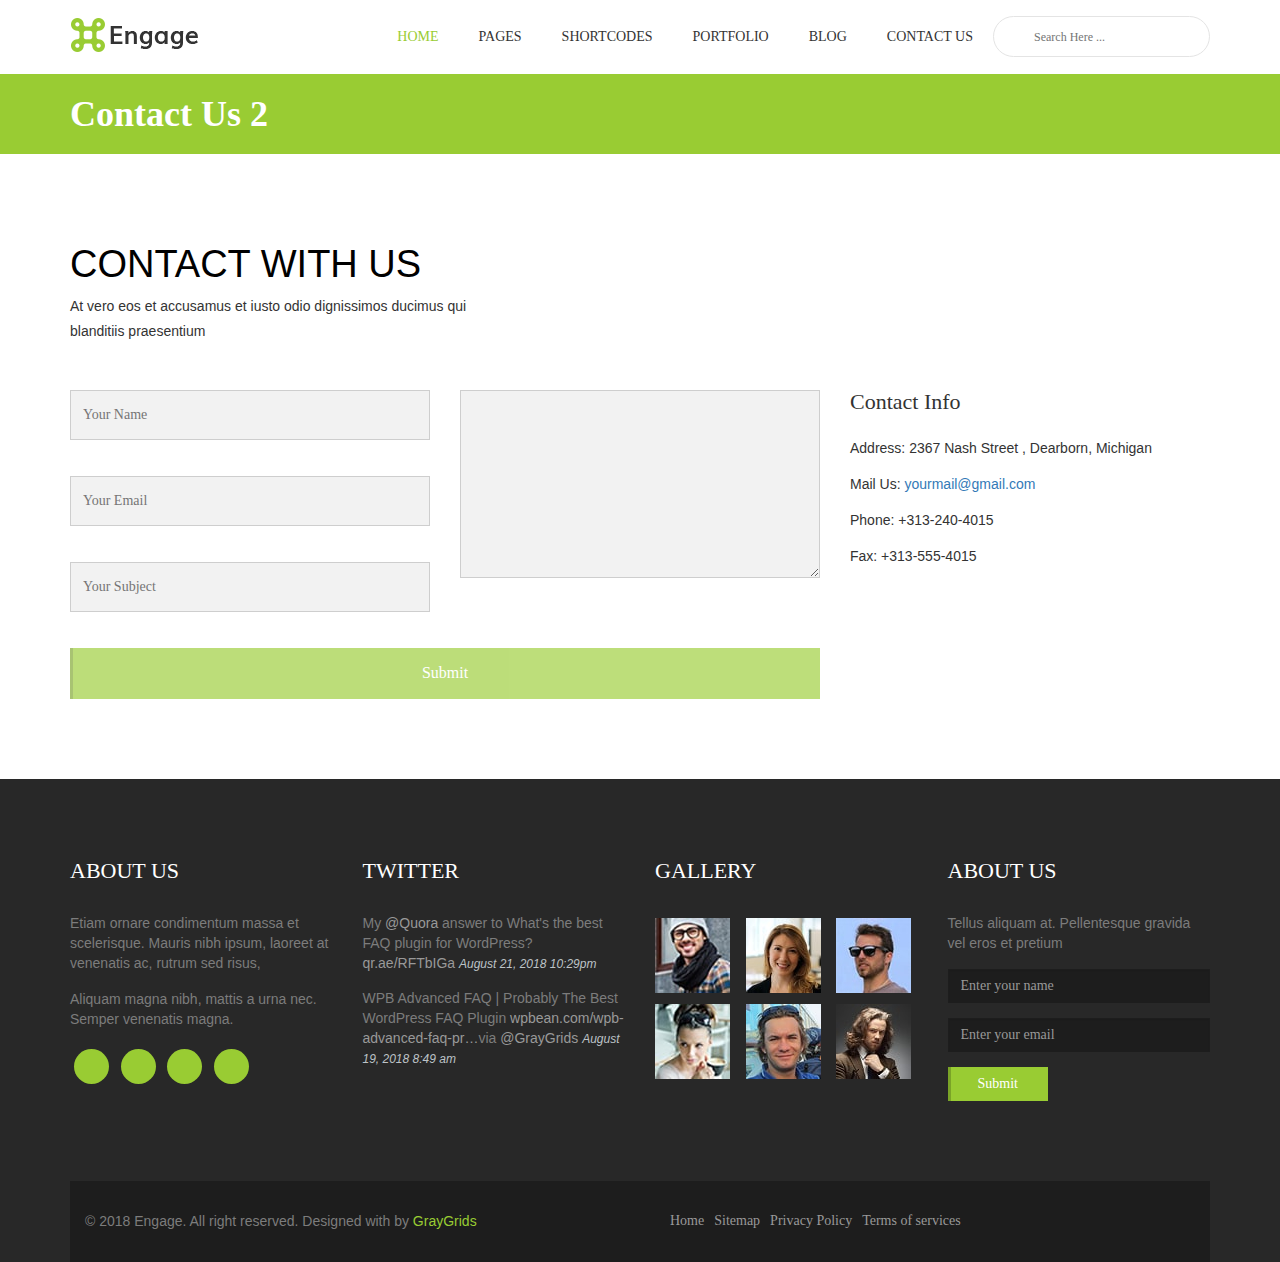
<file: contact3.html>
<!DOCTYPE html>
<html lang="en">

<head>
    <meta charset="UTF-8">
    <meta http-equiv="X-UA-Compatible" content="IE=edge">
    <meta name="viewport" content="width=device-width, initial-scale=1.0">
    <!--Bootstrap -->
    <link rel="stylesheet" href="https://stackpath.bootstrapcdn.com/bootstrap/3.4.1/css/bootstrap.min.css">
    <!-- jquery -->
    <script src="https://cdn.bootcdn.net/ajax/libs/jquery/3.6.0/jquery.js"></script>
    <!-- isotope  -->
    <script src="https://cdn.bootcdn.net/ajax/libs/jquery.isotope/3.0.6/isotope.pkgd.js"></script>
    <link rel="stylesheet" href="css/headerfooter.css">
    <script src="js/jq.js"></script>
    <link rel="stylesheet" href="css/css.css">
    <link rel="stylesheet" href="css/broflio.css">
    <link rel="stylesheet" href="css/contact.css">
    <title>Document</title>
</head>

<body>
    <header>
        <div class="container clearfix">
            <div class="logo">
                <h1><a href=""><img src="images/logo.png" alt=""></a></h1>
            </div>
            <div class="search">
                <input type="text" placeholder="Search Here ...">
                <span class="iconfont icon-search"></span>
            </div>
            <div class="menu">
                <ul class="clearfix">
                    <li><a style="color:  #9C3;" href="">HOME</a></li>
                    <li><a href="">PAGES</a>
                        <div class="dropdown">
                            <a class="dropdown-item" href="about-us.html">About Us</a>
                            <a class="dropdown-item" href="about-us2.html">About Us 2</a>
                            <a class="dropdown-item" href="team-page.html">Team Members</a>
                            <a class="dropdown-item" href="services.html">Services</a>
                            <a class="dropdown-item" href="service2.html">Services 2</a>
                            <a class="dropdown-item" href="contact1.html">Contact Us</a>
                            <a class="dropdown-item" href="contact1.html">Contact Us 2</a>
                            <a class="dropdown-item" href="pricing.html">Pricing</a>
                            <a class="dropdown-item" href="404.html">404</a>
                        </div>
                    </li>
                    <li><a href="">SHORTCODES</a>
                        <div class="dropdown">
                            <a class="dropdown-item" href="accordions.html">Accordions</a>
                            <a class="dropdown-item" href="tabs.html">Tabs</a>
                            <a class="dropdown-item" href="buttons.html">Buttons</a>
                            <a class="dropdown-item" href="skills.html">Progress Bars</a>
                            <a class="dropdown-item" href="testimonials.html">Testimonials</a>
                            <a class="dropdown-item" href="clients.html">Clients</a>
                            <a class="dropdown-item" href="icon.html">Icon Boxes</a>
                            <a class="dropdown-item" href="team.html">Team</a>
                            <a class="dropdown-item" href="carousel.html">Carousel</a>
                            <a class="dropdown-item" href="maps.html">Google Maps</a>
                            <a class="dropdown-item" href="pricing.html">Pricing tables</a>
                            <a class="dropdown-item" href="notification.html">Notification</a>
                        </div>
                    </li>
                    <li><a href="">PORTFOLIO</a>
                        <div class="dropdown">
                            <a class="dropdown-item" href="portfolio-col-2.html">Portfolio 2 Columns</a>
                            <a class="dropdown-item" href="portfolio-col-3.html">Portfolio 3 Columns</a>
                            <a class="dropdown-item" href="portfolio-col-4.html">Portfolio 4 Columns</a>
                            <a class="dropdown-item" href="portfolio-item.html">Portfolio Single</a>
                        </div>
                    </li>
                    <li><a href="">BLOG</a>
                        <div class="dropdown">
                            <a class="dropdown-item" href="sidebar-right.html">Sidebar Right</a>
                            <a class="dropdown-item" href="sidebar-left.html">Sidebar Left</a>
                            <a class="dropdown-item" href="sidebar-full.html">Full Width</a>
                            <a class="dropdown-item" href="blog-single.html">Single Post</a>
                            <a class="dropdown-item" href="blog-grids.html">Blog Grids</a>
                        </div>
                    </li>
                    <li><a href="">CONTACT US</a>
                        <div class="dropdown">
                            <a class="dropdown-item" href="contact1.html">Contact us 1</a>
                            <a class="dropdown-item" href="contact2.html">Contact us 2</a>
                        </div>
                    </li>
                </ul>
            </div>

        </div>

    </header>
    <div class="header-page">
        <div class="container">
            <h2>Contact Us 2</h2>
        </div>
    </div>
    <section id="address">
        <div class="container">
            <h1 class="section-title">
                CONTACT WITH US
            </h1>
            <p class="section-subcontent">At vero eos et accusamus et iusto odio dignissimos
                ducimus qui <br> blanditiis praesentium </p>

            <div class="row">
                <div class="col-md-8">
                    <div class="row">
                        <div class="col-md-6">
                            <div class="group">
                                <input type="text" id="name" placeholder="Your Name" class="control">
                                <span class="name-tip tips
                                ">Please enter your name</span>
                            </div>
                            <div class="group"> <input type="text" id="email" placeholder="Your Email" class="control">
                                <span class="email-tip tips
                                ">Please enter your Email</span>
                            </div>
                            <div class="group"><input type="text" id="subject" placeholder="Your Subject"
                                    class="control">
                                <span class="subject-tip tips
                                ">Please enter your Subject</span>
                            </div>
                        </div>
                        <div class="col-md-6">
                            <textarea placeholder="Your Message" rows="10" id="message" class="control" name="message"
                                required="" data-error="Write your message">
                               </textarea>
                            <span class="message-tip tips
                            ">Please enter your message</span>
                        </div>
                    </div>
                    <div class="col-md-12">
                        <button class="sub  btn-common "> Submit</button>
                    </div>
                </div>
                <div class="col-md-4">
                    <h2 class="smallptit">Contact Info</h2>
                    <ul class="contact-info2">
                        <li>
                            <p><strong><i class="fa fa-map-marker"></i> Address:</strong> 2367 Nash Street , Dearborn,
                                Michigan</p>
                        </li>
                        <li>
                            <p><strong><i class="fa fa-envelope"></i> Mail Us:</strong> <a
                                    href="#">yourmail@gmail.com</a></p>
                        </li>
                        <li>
                            <p><strong><i class="fa fa-phone"></i> Phone:</strong> +313-240-4015</p>
                        </li>
                        <li>
                            <p><strong><i class="fa fa-print"></i> Fax:</strong> +313-555-4015</p>
                        </li>
                    </ul>
                </div>

            </div>



        </div>

        <script>

            $('#name').blur(function () {
                var tex = $(this).val().trim()
                if (!tex) {
                    $('.name-tip').css('opacity', 1)
                } else {
                    $('.name-tip').css('opacity', 0)
                }
                console.log(tex);
            })
            $('#subject').blur(function () {
                var tex = $(this).val().trim()
                if (!tex) {
                    $('.subject-tip').css('opacity', 1)
                } else {
                    $('.subject-tip').css('opacity', 0)
                }
                console.log(tex);
            })
            $('#message').blur(function () {
                var tex = $(this).val().trim()
                if (!tex) {
                    $('.message-tip').css('opacity', 1)
                } else {
                    $('.message-tip').css('opacity', 0)
                }
                console.log(tex);
            })
            //email
            var emlre = / ^[a-zA-Z0-9_-]+@[a-zA-Z0-9_-]+(\.[a-zA-Z0-9_-]+)+$/
            $('#email').blur(function () {
                var tex = $(this).val().trim()
                var pand = emlre.test(tex)
                if (!pand) {
                    $('.email-tip').css('opacity', 1)
                } else {
                    $('.email-tip').css('opacity', 0)
                }
                console.log(tex);
            })

        </script>
    </section>
    <footer>
        <div class="container">
            <div class="row section">
                <div class="col-md-3 about">
                    <h3 class="small-title">
                        ABOUT US
                    </h3>
                    <p>
                        Etiam ornare condimentum massa et scelerisque. Mauris nibh ipsum, laoreet at venenatis ac,
                        rutrum sed risus,
                    </p>
                    <p>Aliquam magna nibh, mattis a urna nec. Semper venenatis magna.</p>
                    <div class="social-footer">
                        <a href="#"><span class="fa fa-cog" aria-hidden="true"></span></a>
                        <a href="#"><span class="fa fa-cog" aria-hidden="true"></span></a>
                        <a href="#"><span class="fa fa-cog" aria-hidden="true"></span></a>
                        <a href="#"><span class="fa fa-cog" aria-hidden="true"></span></a>
                    </div>
                </div>
                <div class="col-md-3 about">
                    <h3 class="small-title">
                        TWITTER
                    </h3>
                    <p class="twi">
                        My <a href="#">@Quora</a>
                        answer to What's the best FAQ plugin for WordPress? <a href="#">qr.ae/RFTbIGa</a>
                        <span class="date">August 21, 2018 10:29pm</span>
                    </p>
                    <p class="twi">
                        WPB Advanced FAQ | Probably The Best WordPress FAQ Plugin <a
                            href="#">wpbean.com/wpb-advanced-faq-pr…</a>via
                        <a href="#">@GrayGrids</a>
                        <span class="date">August 19, 2018 8:49 am</span>
                    </p>

                </div>
                <div class="col-md-3 about">
                    <h3 class="small-title">
                        GALLERY
                    </h3>
                    <div class="plain">
                        <a href="#" title="Pan Masala">
                            <img src="images/flicker/img1.jpg" alt="">
                        </a>
                        <a href="#" title="Sports Template for Joomla">
                            <img src="images/flicker/img2.jpg" alt="">
                        </a>
                        <a href="" title="Apple Keyboard">
                            <img src="images/flicker/img3.jpg" alt="">
                        </a>
                        <a href="" title="Hard Working">
                            <img src="images/flicker/img4.jpg" alt="">
                        </a>
                        <a href="" title="Smile">
                            <img src="images/flicker/img5.jpg" alt="">
                        </a>
                        <a href="" title="Puzzle">
                            <img src="images/flicker/img6.jpg" alt="">
                        </a>
                    </div>
                </div>
                <div class="col-md-3 about">
                    <h3 class="small-title">
                        ABOUT US
                    </h3>
                    <p>
                        Tellus aliquam at. Pellentesque gravida vel eros et pretium
                    </p>
                    <form>
                        <div class="form-group">
                            <input type="text" class="form-control" id="exampleInputName2"
                                placeholder="Enter your name">
                        </div>
                        <div class="form-group">
                            <input type="email" class="form-control" id="exampleInputEmail2"
                                placeholder="Enter your email">
                        </div>
                        <button type="submit" class="btn btn-common">Submit</button>
                    </form>
                </div>
            </div>
            <div id="copyright">
                <div class="container">
                    <div class="row">
                        <div class="col-md-6 col-sm-6">
                            <p class="copyright-text">
                                © 2018 Engage. All right reserved. Designed with by <a href="#">GrayGrids</a>
                            </p>
                        </div>
                        <div class="col-md-6  col-sm-6">
                            <ul>
                                <li class="nav-item">
                                    <a class="nav-link active" href="#">Home</a>
                                </li>
                                <li class="nav-item">
                                    <a class="nav-link" href="#">Sitemap</a>
                                </li>
                                <li class="nav-item">
                                    <a class="nav-link" href="#">Privacy Policy</a>
                                </li>
                                <li class="nav-item">
                                    <a class="nav-link" href="#">Terms of services</a>
                                </li>
                            </ul>
                        </div>
                    </div>
                </div>
            </div>
        </div>
    </footer>

</body>

</html>
</file>
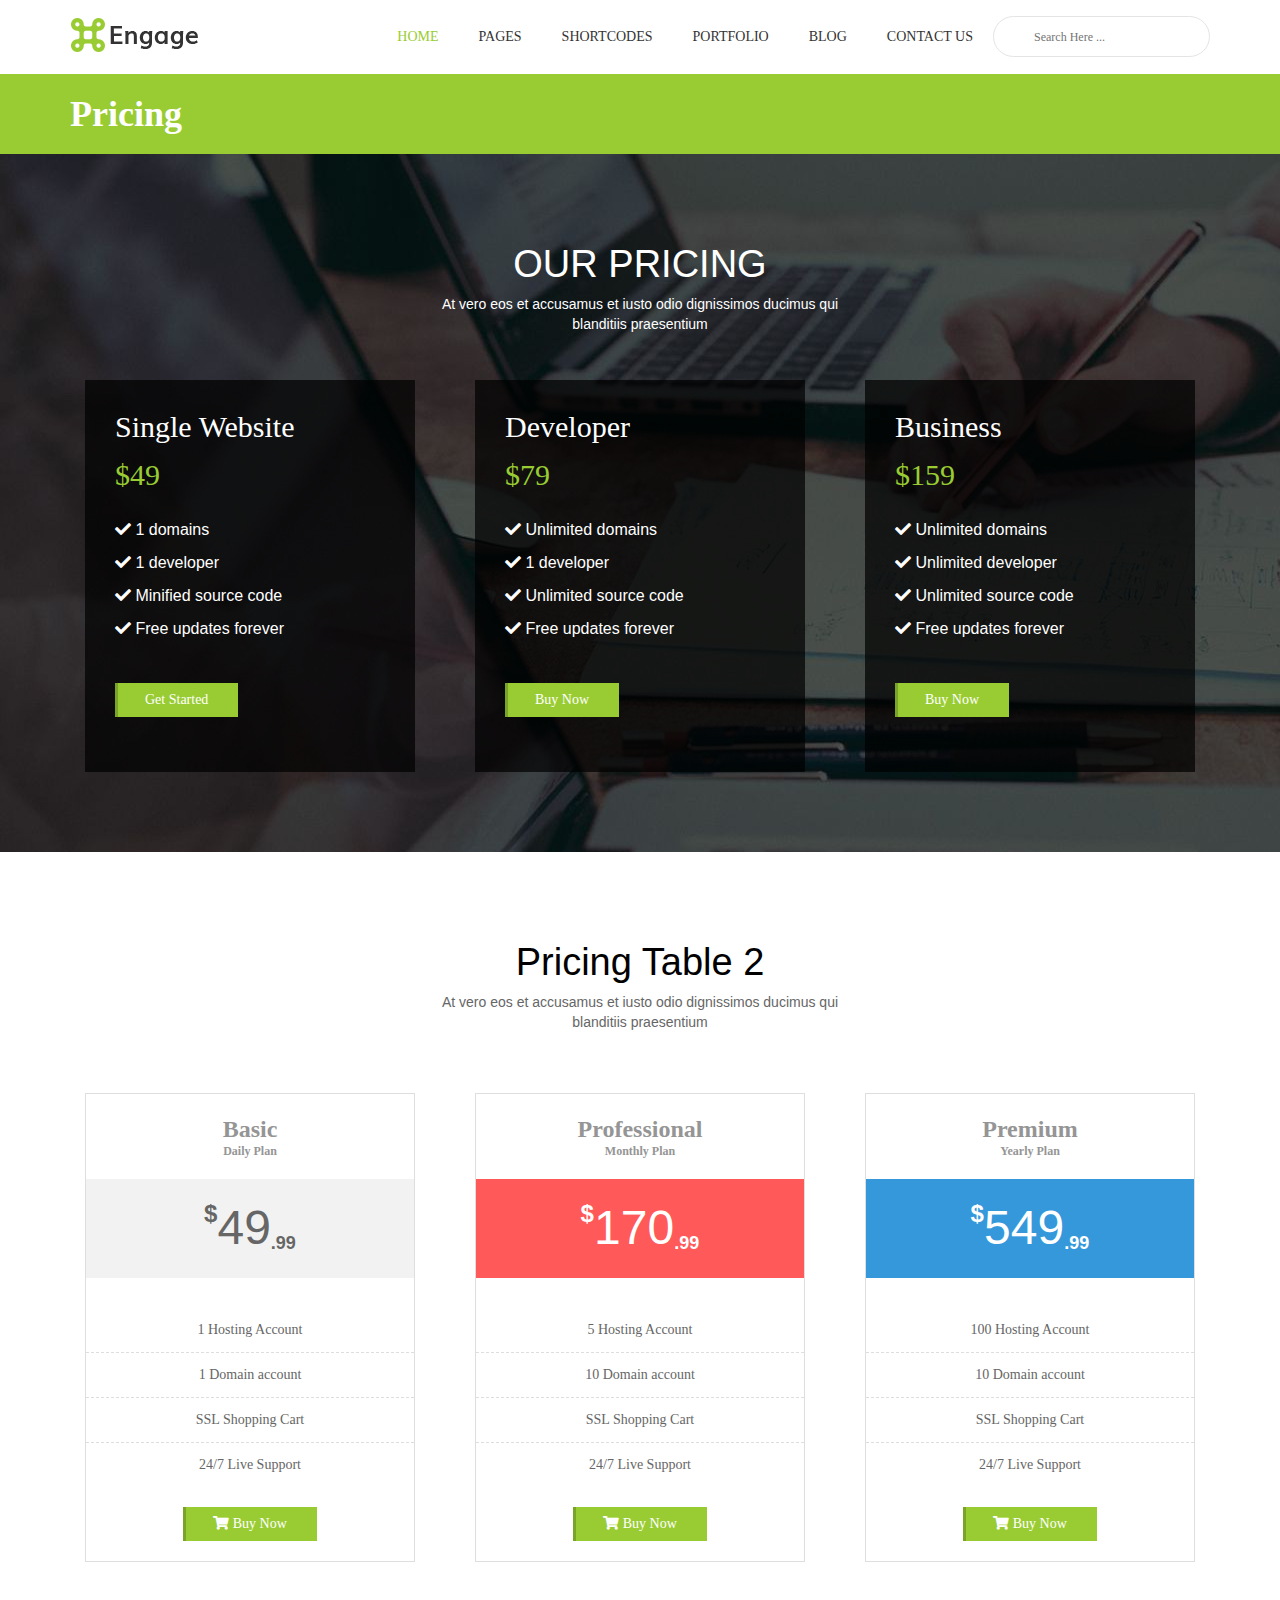
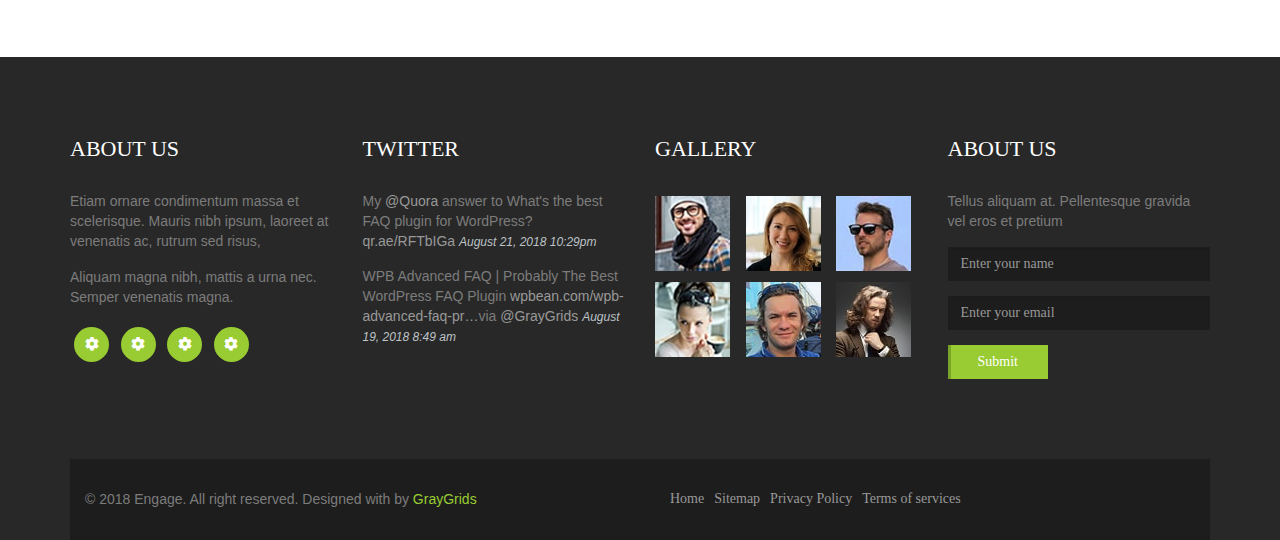
<file: pricing5.html>
<!DOCTYPE html>
<html lang="en">

<head>
    <meta charset="UTF-8">
    <meta http-equiv="X-UA-Compatible" content="IE=edge">
    <meta name="viewport" content="width=device-width, initial-scale=1.0">
    <title>Document</title>
    <!--Bootstrap -->
    <link rel="stylesheet" href="https://stackpath.bootstrapcdn.com/bootstrap/3.4.1/css/bootstrap.min.css">
    <link rel="stylesheet" href="https://at.alicdn.com/t/font_2790514_3o5fby2ucwj.css">

    <!-- wow.js -->
    <script src="https://cdn.bootcdn.net/ajax/libs/wow/1.1.2/wow.min.js"></script>
    <!-- 图标 -->
    <link rel="stylesheet" href="https://cdn.bootcdn.net/ajax/libs/font-awesome/5.15.3/css/all.css">

    <!-- jquery -->
    <script src="https://cdn.bootcdn.net/ajax/libs/jquery/3.6.0/jquery.js"></script>

    <!-- my -->
    <script src="js/jq.js"></script>
    <link rel="stylesheet" href="css/headerfooter.css">
    <link rel="stylesheet" href="css/css.css">
    <link rel="stylesheet" href="css/pricing.css">

</head>

<body>
    <header>
        <div class="container clearfix">
            <div class="logo">
                <h1><a href=""><img src="images/logo.png" alt=""></a></h1>
            </div>
            <div class="search">
                <input type="text" placeholder="Search Here ...">
                <span class="iconfont icon-search"></span>
            </div>
            <div class="menu">
                <ul class="clearfix">
                    <li><a style="color:  #9C3;" href="">HOME</a></li>
                    <li><a href="">PAGES</a>
                        <div class="dropdown">
                            <a class="dropdown-item" href="about-us.html">About Us</a>
                            <a class="dropdown-item" href="about-us2.html">About Us 2</a>
                            <a class="dropdown-item" href="team-page.html">Team Members</a>
                            <a class="dropdown-item" href="services.html">Services</a>
                            <a class="dropdown-item" href="service2.html">Services 2</a>
                            <a class="dropdown-item" href="contact1.html">Contact Us</a>
                            <a class="dropdown-item" href="contact1.html">Contact Us 2</a>
                            <a class="dropdown-item" href="pricing.html">Pricing</a>
                            <a class="dropdown-item" href="404.html">404</a>
                        </div>
                    </li>
                    <li><a href="">SHORTCODES</a>
                        <div class="dropdown">
                            <a class="dropdown-item" href="accordions.html">Accordions</a>
                            <a class="dropdown-item" href="tabs.html">Tabs</a>
                            <a class="dropdown-item" href="buttons.html">Buttons</a>
                            <a class="dropdown-item" href="skills.html">Progress Bars</a>
                            <a class="dropdown-item" href="testimonials.html">Testimonials</a>
                            <a class="dropdown-item" href="clients.html">Clients</a>
                            <a class="dropdown-item" href="icon.html">Icon Boxes</a>
                            <a class="dropdown-item" href="team.html">Team</a>
                            <a class="dropdown-item" href="carousel.html">Carousel</a>
                            <a class="dropdown-item" href="maps.html">Google Maps</a>
                            <a class="dropdown-item" href="pricing.html">Pricing tables</a>
                            <a class="dropdown-item" href="notification.html">Notification</a>
                        </div>
                    </li>
                    <li><a href="">PORTFOLIO</a>
                        <div class="dropdown">
                            <a class="dropdown-item" href="portfolio-col-2.html">Portfolio 2 Columns</a>
                            <a class="dropdown-item" href="portfolio-col-3.html">Portfolio 3 Columns</a>
                            <a class="dropdown-item" href="portfolio-col-4.html">Portfolio 4 Columns</a>
                            <a class="dropdown-item" href="portfolio-item.html">Portfolio Single</a>
                        </div>
                    </li>
                    <li><a href="">BLOG</a>
                        <div class="dropdown">
                            <a class="dropdown-item" href="sidebar-right.html">Sidebar Right</a>
                            <a class="dropdown-item" href="sidebar-left.html">Sidebar Left</a>
                            <a class="dropdown-item" href="sidebar-full.html">Full Width</a>
                            <a class="dropdown-item" href="blog-single.html">Single Post</a>
                            <a class="dropdown-item" href="blog-grids.html">Blog Grids</a>
                        </div>
                    </li>
                    <li><a href="">CONTACT US</a>
                        <div class="dropdown">
                            <a class="dropdown-item" href="contact1.html">Contact us 1</a>
                            <a class="dropdown-item" href="contact2.html">Contact us 2</a>
                        </div>
                    </li>
                </ul>
            </div>

        </div>

    </header>
    <div class="header-page">
        <div class="container">
            <h2>Pricing</h2>
        </div>
    </div>

    <section id="pricing">
        <div class="container">
            <h1 class="section-title wow fadeInUpQuick animated" data-wow-delay=".2s">
                OUR PRICING
            </h1>
            <p class="section-subcontent wow fadeInUpQuick animated" data-wow-delay=".3s">At vero eos et accusamus et
                iusto odio dignissimos ducimus qui <br> blanditiis praesentium</p>
            <div class="row">
                <div class="col-lg-4">
                    <div class="pricing-table pricing-table-x">
                        <div class="table-header">
                            <h3>
                                Single Website
                            </h3>
                        </div>
                        <div class="plan">
                            <h3 class="price">
                                $49
                            </h3>
                        </div>
                        <div class="plan-info">
                            <p>
                                <i class="fa fa-check"></i>
                                1 domains
                            </p>
                            <p>
                                <i class="fa fa-check"></i>
                                1 developer
                            </p>
                            <p>
                                <i class="fa fa-check"></i>
                                Minified source code
                            </p>
                            <p>
                                <i class="fa fa-check"></i>
                                Free updates forever
                            </p>
                            <div class="button-area">
                                <a href="#" class="btn btn-common">
                                    Get Started
                                </a>
                            </div>
                        </div>
                    </div>
                </div>

                <div class="col-lg-4">
                    <div class="pricing-table pricing-table-x">
                        <div class="table-header highlight">
                            <h3>
                                Developer
                            </h3>
                        </div>
                        <div class="plan">
                            <h3 class="price">
                                $79
                            </h3>
                        </div>
                        <div class="plan-info">
                            <p>
                                <i class="fa fa-check"></i>
                                Unlimited domains
                            </p>
                            <p>
                                <i class="fa fa-check"></i>
                                1 developer
                            </p>
                            <p>
                                <i class="fa fa-check"></i>
                                Unlimited source code
                            </p>
                            <p>
                                <i class="fa fa-check"></i>
                                Free updates forever
                            </p>
                            <div class="button-area">
                                <a href="#" class="btn btn-common">
                                    Buy Now
                                </a>
                            </div>
                        </div>
                    </div>
                </div>

                <div class="col-lg-4 wow animated">
                    <div class="pricing-table pricing-table-x">
                        <div class="table-header">
                            <h3>
                                Business
                            </h3>
                        </div>
                        <div class="plan">
                            <h3 class="price">
                                $159
                            </h3>
                        </div>
                        <div class="plan-info">
                            <p>
                                <i class="fa fa-check"></i>
                                Unlimited domains
                            </p>
                            <p>
                                <i class="fa fa-check"></i>
                                Unlimited developer
                            </p>
                            <p>
                                <i class="fa fa-check"></i>
                                Unlimited source code
                            </p>
                            <p>
                                <i class="fa fa-check"></i>
                                Free updates forever
                            </p>
                            <div class="button-area">
                                <a href="#" class="btn btn-common">
                                    Buy Now
                                </a>
                            </div>
                        </div>
                    </div>
                </div>

            </div>
        </div>
    </section>
    <section class="section pricing2-section">
        <div class="container">
            <div class="row">
                <div class="col-md-12 wow fadeIn animated" data-wow-delay="0.3s"
                    style="visibility: visible;-webkit-animation-delay: 0.3s; -moz-animation-delay: 0.3s; animation-delay: 0.3s;">
                    <h1 class="section-title">Pricing Table 2</h1>
                    <p class="section-subcontent mb-30">At vero eos et accusamus et iusto odio dignissimos ducimus qui
                        <br> blanditiis praesentium
                    </p>
                </div>
                <!-- Basic -->
                <div class="col-md-4 pricing-table2">
                    <div class="single-pricing-2">
                        <span class="plan-name text-center">
                            Basic
                            <small>Daily Plan</small>
                        </span>
                        <p class="plan-price"><sup class="currency">$</sup><strong>49</strong><sub>.99</sub></p>
                        <ul class="list-unstyled">
                            <li>1 Hosting Account</li>
                            <li>1 Domain account</li>
                            <li>SSL Shopping Cart</li>
                            <li>24/7 Live Support</li>
                        </ul>
                        <div class="pricing2-button">
                            <a href="#" class="btn btn-common"><i class="fa fa-shopping-cart"></i> Buy Now</a>
                        </div>
                    </div>
                </div>
                <!-- Professional -->
                <div class="col-md-4 pricing-table2 featured">
                    <div class="single-pricing-2">
                        <span class="plan-name text-center">
                            Professional
                            <small>Monthly Plan</small>
                        </span>
                        <p class="plan-price"><sup class="currency">$</sup><strong>170</strong><sub>.99</sub></p>
                        <ul class="list-unstyled">
                            <li>5 Hosting Account</li>
                            <li>10 Domain account</li>
                            <li>SSL Shopping Cart</li>
                            <li>24/7 Live Support</li>
                        </ul>
                        <div class="pricing2-button">
                            <a href="#" class="btn btn-common"><i class="fa fa-shopping-cart"></i> Buy Now</a>
                        </div>
                    </div>
                </div>
                <!-- Premium -->
                <div class="col-md-4 pricing-table2 premium">
                    <div class="single-pricing-2">
                        <span class="plan-name text-center">
                            Premium
                            <small>Yearly Plan</small>
                        </span>
                        <p class="plan-price"><sup class="currency">$</sup><strong>549</strong><sub>.99</sub></p>
                        <ul class="list-unstyled">
                            <li>100 Hosting Account</li>
                            <li>10 Domain account</li>
                            <li>SSL Shopping Cart</li>
                            <li>24/7 Live Support</li>
                        </ul>
                        <div class="pricing2-button">
                            <a href="#" class="btn btn-common"><i class="fa fa-shopping-cart"></i> Buy Now</a>
                        </div>
                    </div>
                </div>
            </div>
        </div>
    </section>
    <footer>
        <div class="container">

            <div class="row section">
                <div class="col-md-3 about">
                    <h3 class="small-title">
                        ABOUT US
                    </h3>
                    <p>
                        Etiam ornare condimentum massa et scelerisque. Mauris nibh ipsum, laoreet at venenatis ac,
                        rutrum sed risus,
                    </p>
                    <p>Aliquam magna nibh, mattis a urna nec. Semper venenatis magna.</p>
                    <div class="social-footer">
                        <a href="#"><span class="fa fa-cog" aria-hidden="true"></span></a>
                        <a href="#"><span class="fa fa-cog" aria-hidden="true"></span></a>
                        <a href="#"><span class="fa fa-cog" aria-hidden="true"></span></a>
                        <a href="#"><span class="fa fa-cog" aria-hidden="true"></span></a>
                    </div>
                </div>
                <div class="col-md-3 about">
                    <h3 class="small-title">
                        TWITTER
                    </h3>
                    <p class="twi">
                        My <a href="#">@Quora</a>
                        answer to What's the best FAQ plugin for WordPress? <a href="#">qr.ae/RFTbIGa</a>
                        <span class="date">August 21, 2018 10:29pm</span>
                    </p>
                    <p class="twi">
                        WPB Advanced FAQ | Probably The Best WordPress FAQ Plugin <a
                            href="#">wpbean.com/wpb-advanced-faq-pr…</a>via
                        <a href="#">@GrayGrids</a>
                        <span class="date">August 19, 2018 8:49 am</span>
                    </p>

                </div>
                <div class="col-md-3 about">
                    <h3 class="small-title">
                        GALLERY
                    </h3>
                    <div class="plain">
                        <a href="#" title="Pan Masala">
                            <img src="images/flicker/img1.jpg" alt="">
                        </a>
                        <a href="#" title="Sports Template for Joomla">
                            <img src="images/flicker/img2.jpg" alt="">
                        </a>
                        <a href="" title="Apple Keyboard">
                            <img src="images/flicker/img3.jpg" alt="">
                        </a>
                        <a href="" title="Hard Working">
                            <img src="images/flicker/img4.jpg" alt="">
                        </a>
                        <a href="" title="Smile">
                            <img src="images/flicker/img5.jpg" alt="">
                        </a>
                        <a href="" title="Puzzle">
                            <img src="images/flicker/img6.jpg" alt="">
                        </a>
                    </div>
                </div>
                <div class="col-md-3 about">
                    <h3 class="small-title">
                        ABOUT US
                    </h3>
                    <p>
                        Tellus aliquam at. Pellentesque gravida vel eros et pretium
                    </p>
                    <form>
                        <div class="form-group">
                            <input type="text" class="form-control" id="exampleInputName2"
                                placeholder="Enter your name">
                        </div>
                        <div class="form-group">
                            <input type="email" class="form-control" id="exampleInputEmail2"
                                placeholder="Enter your email">
                        </div>
                        <button type="submit" class="btn btn-common">Submit</button>
                    </form>
                </div>
            </div>
            <div id="copyright">
                <div class="container">
                    <div class="row">
                        <div class="col-md-6 col-sm-6">
                            <p class="copyright-text">
                                © 2018 Engage. All right reserved. Designed with by <a href="#">GrayGrids</a>
                            </p>
                        </div>
                        <div class="col-md-6  col-sm-6">
                            <ul>
                                <li class="nav-item">
                                    <a class="nav-link active" href="#">Home</a>
                                </li>
                                <li class="nav-item">
                                    <a class="nav-link" href="#">Sitemap</a>
                                </li>
                                <li class="nav-item">
                                    <a class="nav-link" href="#">Privacy Policy</a>
                                </li>
                                <li class="nav-item">
                                    <a class="nav-link" href="#">Terms of services</a>
                                </li>
                            </ul>
                        </div>
                    </div>
                </div>
            </div>
        </div>
        <div class="fanding"><a href="javascript:">^</a></div>
    </footer>

</body>

</html>
</file>
<file: css/headerfooter.css>
/* 请浮动初始化开始 */
.clearfix:before,
	.clearfix:after {
					    content: "";
					    display: block;
					    clear: both;
					    visibility: hidden;
					    line-height: 0;
					    height: 0;
					    font-size:0;
}

.clearfix { *zoom:1;}
html, body, div, span, applet, object, iframe,
	h1, h2, h3, h4, h5, h6, p, blockquote, pre,
	a, abbr, acronym, address, big, cite, code,
	del, dfn, em, font, img, ins, kbd, q, s, samp,
	small, strike, strong, sub, sup, tt, var,
	dl, dt, dd, ol, ul, li,
	fieldset, form, label, legend,
	table, caption, tbody, tfoot, thead, tr, th, td {
	    margin: 0;
	    padding: 0;
	    border: 0;
	    outline: 0;
	    font-weight: inherit;
	    font-style: inherit;
	    font-size: 100%;
	    font-family: inherit;
	    vertical-align: baseline;
	}
li{

    list-style: none;
}
/* 请浮动初始化结束 */

/* 字体 */
@font-face {
    font-family:'yanglu';
    src: url(../fonts/font-awesome/fontawesome-webfont.svg);
}
/* 字体结束 */
body{
    font-family:'yanglu';
    font-size: 14px;
}
header{
    width: 100%;
    background-color: #fff;
    line-height: 74px;

}
.logo{
    float: left;
    margin-top: 15px;
   
}
.search{
    float: right;
}
.menu{
    float: right;
  
}
.menu ul li{
    float: left;
    position: relative;
    padding: 28px 20px;
    font-weight: 400;
    line-height: 18px;
}
.menu ul li a{
    color: #333;
    transition: all 0.3s
}
.menu ul li:hover>a,.menu ul li .dropdown a:hover,.service-item h2:hover{
color: #9C3;
text-decoration: none; 
}
.menu ul li .dropdown{
    position:absolute;
    display: none;
    opacity: 0;
    transform: translateY(40px);
    padding: 0;
    border-radius: 0;
    top: 100%;
    left: 0;
    right: 0;
    margin-top: 0px;
    width: 220px;
    border: none;
    z-index:99;
    background: #fff;
    box-shadow: 0 6px 12px rgb(0 0 0 / 18%);
    /* transition: all 0.3s ; */
}
/* .menu ul li:hover>.dropdown{
    display: block;
    opacity: 1;

    z-index:9;
    transform: translateY(0);
} */
.menu ul li .dropdown .dropdown-item{ 
    font-size: 13px;
    color: #666;
    display: block;
    height: auto;
    padding: 12px 20px 13px;
    line-height: 16px;
    font-weight: 400;
    border-top: 1px solid #e2e6e7;
    transition: all 0.3s ease-in-out 0s;
}
.search{
  position: relative;  
}
.search input{
line-height: 38px;
    border: 1px solid #E4E4E4;
    width: 100%;
    padding: 1px 20px 0 40px;
    color: #818B8D;
    font-size: 12px;
    outline: none;
    border-radius: 50px;

}
.search>.iconfont{
    position: absolute;
    left: 15px;
    color: #9C3;
    font-size: 20px;
    font-weight: lighter;
}
footer {
    background: #282828;
    color: #7C7C7C;
}
footer .small-title {
    margin-bottom: 30px;
    color: #fff;
    font-size: 22px;
    position: relative;
    text-align: left;
}
.social-footer a span {
    display: inline-block;
    font-size: 14px;
    height: 35px;
    line-height: 35px;
    margin: 4px;
    width: 35px;
    border-radius: 50%;
    background-color: #9C3;
    text-align: center;
    vertical-align: center;
    color: #fff;
}
.twi{
    margin-bottom: 15px;
}
footer a {
    color: #999;
}
footer .date{
    font-size: 12px;
    font-style: italic;
    color: #bdc3c7;
}
footer .plain {
    margin-right: -5px;
    margin-left: -5px;
}
footer .plain a{
display: inline-block;
    width: 32%;
    font-size: 0px;
    padding: 5px;
    transition: all 0.3s ease;
    }
footer .form-control {
    color: #999;
    font-size: 14px;
    background: #1D1D1D;
    border-radius: 0px;
    border: 1px solid transparent;}
footer #copyright
{
    background: #1D1D1D;
}
footer #copyright .row {
    padding: 15px 0;
}
.copyright-text,footer #copyright ul{
    margin-top: 15px;
}
.copyright-text a
{
color: #9C3;
}
li.nav-item a{
    padding-right: 10px;
    float: left;
    padding: 0;
    padding-right: 10px;
}
.nav-link:focus, .nav-link:hover {
    text-decoration: none;
    background: #282828;
    color: #769e26;
}
.fanding{
    display: none;
    position: fixed;
    bottom: 18px;
    right: 15px;
}
.fanding a{
background-color: #9C3;
text-decoration: none;
    display: block;
    font-size: 18px;
    width: 36px;
    height: 36px;
    line-height: 36px;
    color: #fff;
    border-radius: 0px;
    text-align: center;
}
.section{
    padding: 80px 0;
}
.header-page{
    background: #9C3;
    height: 80px;
    width: 100%;
    
}

.header-page h2{
line-height: 80px;
    color: #fff;
    font-size: 36px;
    font-weight: 600;
    text-transform: capitalize;
}
</file>
<file: css/about.css>
.clients{
        background-color: #F6F6F6;
}
#engage{
        background: url(../images/backgrounds/cta-bg.jpg) scroll center center;
        width: 100%;
        position: relative;
}
#engage::before {
    position: absolute;
    width: 100%;
    height: 100%;
    top: 0;
    left: 0;
    content: "";
    background-color: rgba(51, 51, 51, 0.9);
}
.cta-area {
    display: table;
    width: 100%;
    height: 150px;
}
.cta-content h2 {
    color: #fff;
    font-size: 38px;
    font-weight: 400;
    line-height: 38px;
}
.cta-content p {
    color: #fff;
    font-size: 18px;
    line-height: 28px;
    padding-top: 10px;
}
.cta-content .btn {
    font-size: 16px;
    margin-top: 15px;
    padding: 13px 24px;
    text-transform: uppercase;
}
</file>
<file: css/broflio.css>
.header-page{
        background: #9C3;
        height: 80px;
        width: 100%;
        
}

.header-page h2{
  line-height: 80px;
        color: #fff;
        font-size: 36px;
        font-weight: 600;
        text-transform: capitalize;
}
#portfolio{
    background: #F6F6F6;
    padding: 110px 0;
}
</file>
<file: css/blog.css>
#blog{
 background: #F6F6F6;
}
#blog .item {
    background: #fff;
    box-shadow: 0 1px 1px #ddd;
    padding: 15px;
    -webkit-transition: all 0.25s ease-in-out;
    -moz-transition: all 0.25s ease-in-out;
    transition: all 0.25s ease-in-out;
    margin-top: 40px;
}
#blog .item-img {
    position: relative;
}
#blog .item-img a img {
    width: 100%;
}
#blog .item-text {
    margin-top: 15px;
}


#blog .item-text h3 {
    font-size: 18px;
    line-height: 30px;
}
#blog .item-text h3 a{
    color: #555;
}
#blog .item-text .blog-footer {
    padding: 10px 0px 0px;
    border-top: 1px dashed #ddd;
}
#blog .item-text .blog-footer a {
    font-size: 12px;
    padding-right: 15px;
    color: #999;
}
#blog .item-text .blog-footer a i{
    width: 5px;
    height: 5px;
    font-size: 12px;
    color: #9c3;
}
#blog .item:hover {
    box-shadow: 0 0 40px #ddd;
}
</file>
<file: css/contact.css>
#address h1,#address .section-subcontent{
    text-align: left;
}
#address .section-subcontent{
    line-height: 25px;
}
.control{
border-radius: 0;
background: #f2f2f2 none repeat scroll 0 0;
font-size: 14px;
height: 50px;
padding-right: 30px;
color: #666;
position: relative;
box-shadow: none;
display: block;
width: 100%;
padding: .5rem .75rem;
/* margin-bottom: 10px; */
border: 1px solid rgba(0,0,0,.15)
}
.control:focus {
    border: 1px solid rgba(0,0,0,.15);
    border-color: #9C3;
}
textarea.control{
    height: 188px;
}
#address .smallptit{
    font-size: 22px;
    margin-bottom: 1.5rem;
}
p {
    margin-top: 0;
    margin-bottom: 1rem;
}
.sub{
    position: relative;
    background: #9C3 none repeat scroll 0 0;
    width: 100%;
    opacity: 0.65;
    transition: all 0.2s linear;
    /* line-height: 52px; */
    padding: 14px 33px;
    font-size: 16px;
}
.col-md-12{
    padding: 0;
}
.btn-common:before {
    content: '';
    background: #7aa427 none repeat scroll 0 0;
    position: absolute;
    top: 0;
    left: 0;
    width: 3px;
    height: 100%;
    z-index: -1;
    transition: all 0.2s linear;
}
.btn-common:hover::before{
    width: 100%;
}
.tips{
    display: block;
    color: red;
    font-weight: 800;
    font-size: 14px;
    line-height: 18px;
    margin-top: 9px;
    margin-bottom: 9px;
    opacity: 0;
}
</file>
<file: css/pricing.css>
body{
    font-size: 14px;
    color: #666;
}
.pricing-table2 {
    padding: 15px 30px;
}
.single-pricing-2 {
    border: 1px solid #dedede;
}
.single-pricing-2 .plan-name {
    color: #959595;
    display: block;
    font-size: 24px;
    font-weight: 700;
    line-height: 30px;
    padding: 20px 0;
}
.single-pricing-2 ul {
    background: #fff none repeat scroll 0 0;
    margin-bottom: 0;
    padding: 0;
}
.pricing2-button {
    padding: 20px 0;
    text-align: center;
}
.single-pricing-2 .plan-name small {
    display: block;
    font-size: 12px;
    font-weight: 700;
    line-height: normal;
}
.single-pricing-2 ul li {
    border-top: 1px dashed #dedede;
    font-weight: 500;
    padding: 12px 29px;
    text-align: center;
}
.single-pricing-2 ul li:first-child {
    border-top: 0;
}
.single-pricing-2 .plan-price .currency {
    font-size: 50%;
    font-weight: 700;
    left: -0.01em;
    top: -0.9em;
}
.single-pricing-2 .plan-price {
    background: #f2f2f2 none repeat scroll 0 0;
    font-size: 48px;
    margin-bottom: 30px;
    padding: 15px 0;
    text-align: center;
}
strong {
    font-weight: bolder;
    font-size: 48px;
}
.single-pricing-2 .plan-price sub {
    font-size: 18px;
    font-weight: 700;
}
.featured .plan-price {
    color: #fff !important;
    background: #ff5959;
}
.premium .plan-price {
    background: #3498db !important;
    color: #fff !important;
}
</file>
<file: css/css.css>
section,.section{
    padding: 80px 0;
}
.swiper-container{
    position: relative;
    overflow: hidden;
}
/* swiper左右切换按钮 */
.swiper-button-prev{
    left: 5%;
background: url(../images/skin.png);
 
}
.swiper-button-next{
    right: 5%;
    background: url(../images/skin.png); 
    transform: rotate(180deg)
}
.swiper-button-prev:after, .swiper-rtl .swiper-button-next:after,.swiper-button-next:after, .swiper-rtl .swiper-button-prev:after{
    content: none;
}
/* swiper分页器 */
.swiper-horizontal>.swiper-pagination-bullets, .swiper-pagination-bullets.swiper-pagination-horizonta{
    position:absolute;
    bottom:20px;
}
.swiper-pagination-bullet{
    border-radius: 0px;
    width: 32px;
    height: 5px;
    margin: 0 5px;
    background: #fff;
    cursor: pointer;
    border: none;
    opacity: 1;
    
  
}
.swiper-pagination-bullet-active {
    background: #9C3 none repeat scroll 0 0;
}
@keyframes page {
    0%{ background-color: rgba(49, 106, 144, 0.5);}
    100%{background-color: rgba(#255,#255,#255,0);}
   
}
#banner .swiper-slide .page{
    position: absolute;
    top: 0;
    width: 100%;
    height: 100%;
    z-index: 9;
    /* opacity: 1; */
    background-color: rgba(#255,#255,#255,0);
}
.banner-inner{
    position: absolute;
    top: 30%;
    right: 10%;
    left: 10%;
    text-shadow: none;
    text-align: center;
}
.banner-inner h2{
    font-size: 70px;
    font-family: sans-serif;
    color: #9C3;
    margin-bottom: .5rem;
}
.banner-inner h3{
    font-size: 24px;
    color: #fff;
    font-weight: 100;
    margin-bottom: .5rem;
}
.banner-inner .btn{
    margin: 30px 15px;
    background: #9C3 none repeat scroll 0 0;
    padding: 14px 33px;
    text-transform: uppercase;
    font-size: 16px;
    color: #FFF!important;
    position: relative;
    border: transparent;
    z-index: 1
}
.banner-inner .btn i
{
    margin-right: 10px
}
.section-title{
    text-align: center;
    font-size: 38px;
    line-height: 40px;
    color: #000;
    font-family: 'Muli', sans-serif;
    padding: 10px 0
}
.section-subcontent {
    text-align: center;
    padding-bottom: 30px;
}
p{
    font-size: 14px;
    font-family: 'Open Sans', sans-serif;
    font-weight: 300;
    margin-top: 0;
    margin-bottom: 1rem;
}
.service-item {
    text-align: center;
}
.service-item h2 {
    font-size: 22px;
    margin-bottom: 15px;
    color: #666;
    transition: all 0.3s
}
.service-item p {
    font-size: 13px;
}
.service-item .icon-wrapper {
    font-size: 40px;
    margin-bottom: 30px;
}
.service-item .icon-wrapper i {
    color: #9C3;
    font-size: 40px;
}
@keyframes iii {
    0%{
        transform: scale(0.9);
    }
    25%{
        transform: scale(1.0);
    }
    50%{
        transform: scale(1.1);
    }
    75%{
        transform: scale(1.0);
    }
    100%{
        transform: scale(0.9);
    }
}
#why .icon-wrapper i{
    transition: all 0.1s linear;
}
#why .icon-wrapper:hover>i{
    /* transform: scale(1.3); */
    animation: iii 0.5s infinite;
}
#why .icon-wrapper:hover+h2{
    color: #9C3;
}
#built{
    background-color: #F6F6F6;
}
#built h2.title {
    font-size: 28px;
    margin: 10px 0 20px 0;
    line-height: 1.1;
}
#built .lead {
    font-size: 14px;
}
#built .details-list {
    margin-top: 36px;
}

#built .details-list h3 {
    color: #9C3;
    font-size: 16px;
    font-weight: 300;
    margin-bottom: .5rem
}
#our-serves .service-content h3 {
    font-size: 20px;
    margin-bottom: 25px;
    text-transform: uppercase;
}
#our-serves .nav-tabs{

border-bottom: none;
float: left;
display: table-cell;
vertical-align: top;
padding: 0;

list-style: none;

}
#our-serves .nav-tabs li{
    float: none;
 height:+50px;
}
#our-serves .nav-tabs li a {
    background: #81868e;
    font-size: 20px;
    text-align: center;
    color: #fff;
    width: 50px;
    border-radius: 50%;
    line-height: 50px;
    margin: 10px 0;
    cursor: pointer;
}
#our-serves .nav-tabs li a i{
    font-size: 20px;
    color: #ddd;
    margin-left: 8px;
}
#our-serves .nav-tabs li a:hover , #our-serves .nav-tabs li a:focus, #our-serves .nav-tabs li a.active  {
    background: #9C3 none repeat scroll 0 0;
}
#our-serves  .tab-content {
    margin: 10px 0px 0px 80px;
    line-height: 25px;
}
#our-serves .service-content p.lead {
    font-size: 16px;
    line-height: 28px;
    margin-bottom: 25px;
    color: #666;
}
.progress {
    background: #F5F5F5;
    height: 10px;
    margin: 0 0 20px;
    position: relative;
    width: 100%;
}
.skill p {
    margin-bottom: 10px;
    font-weight: 600;
    font-size: 14px;
    color: #666;
}
.progress-bar {
    background: #9C3;
    float: left;
    height: 100%;
    font-size: 12px;
    color: #ffffff;
    border: 1px solid #fff;
    text-align: center;
    -webkit-box-shadow: none;
    box-shadow: none;
    transition: all 0.6s linear;
    position: relative;
}
.controls {
    text-align: center;
    padding: 20px;
}
.btn-common.active {
    background: #7aa427 none repeat scroll 0 0;
}
.btn-common {
    background: #9C3 none repeat scroll 0;
    color: #FFF!important;
    position: relative;
    border: transparent;
    z-index: 1;
    padding: 7px 30px;
    border-radius: 0px;
    font-weight: 400;
 }
.portfolio-img {
    width: 100%;
overflow: hidden;
display: block;
position: relative;
}
.portfolio-img img {
width: 100%;
    }
    /* 图片hover */
.portfoli-content {
    width: 370px;
position: absolute;
height: 100%;
        top: 0;
    }
.sup-desc-wrap .sup-desc-inner {
display: table-cell;
text-align: center;
vertical-align: middle;
padding: 0 35px;
}
.sup-desc-wrap .sup-link {
margin-bottom: 20px;
}
 .sup-desc-wrap .sup-link .left-link, .sup-desc-wrap .sup-link .right-link {
    background: #9C3 none repeat scroll 0 0;
    border: 1px solid #9C3;
    font-size: 14px;
    line-height: normal;
    outline: none;
    border-radius: 50%;
    color: #fff;
    width: 42px;
    height: 42px;
    opacity: 0;
    line-height: 42px;
    text-align: center;
    display: inline-block;
    transform: translateY(20px);
    margin-right: 5px;
    transition: all 400ms ease;
}
     
 .sup-desc-wrap .sup-meta-wrap .sup-title {
    display: block;
    outline: none;
    position: relative;
    top: 50px;
    margin-bottom: 10px;
    transform: scale(0);
    opacity: 0;
    transition: all 0.5s ease;
} 
  .sup-desc-wrap .sup-meta-wrap .sup-title h4 {
    font-size: 18px;
    color: #000;
    line-height: 22px;
    text-transform: uppercase;
    font-weight: 300;
}
.sup-desc-wrap .sup-meta-wrap .sup-description {
    font-size: 13px;
    line-height: 18px;
    color: #666;
    text-align: center;
    transform: translateY(80px);
    opacity: 0; 
    transition: all 0.5s ease;
}
.portfoli-content:before {
    background-color: rgba(255, 255, 255, 0.8);
    top: 15px;
    left: 15px;
    bottom: 15px;
    right: 15px;
    opacity: 0;
    content: '';
    position: absolute;
    transform: scale(0.8);
overflow: hidden;
    transition: all 400ms ease;
}
.portfolio-item:hover .sup-desc-wrap .sup-meta-wrap .sup-title,
.portfolio-item:hover .portfoli-content, .portfolio-item:hover .portfoli-content:before {
    opacity: 1;
    transform: scale(1);
}
.portfolio-item:hover .sup-desc-wrap .sup-meta-wrap .sup-description {
    transform: translateY(45px);
    opacity: 1;

}
.portfolio-item:hover .sup-desc-wrap .sup-link .left-link,.portfolio-item:hover .sup-desc-wrap .sup-link .right-link{
    transform: translateY(50px);
    opacity: 1;
}
.loadmore-button {
text-align: center;
margin-top: 30px;
}
.loadmore-button .btn {
padding: 14px 35px;
background: #9C3 none repeat scroll 0 0;
z-index:1
}
.featured-box .featured-icon {
    float: left;
    margin-top: 5px;
}

.featured-box .featured-icon i {
    color: #9C3;
    font-size: 28px;
    text-align: center;
    float: left;
    margin-right: 25px;
    margin-bottom: 85px;
    display: block;
}
.featured-box .featured-content h4 {
font-size: 22px;
margin-bottom: 10px;
color:#666;
}
.featured-box .featured-content p {
    font-size: 13px;
}
#pricing {
    background: url(../images/backgrounds/facts-bg.jpg);
}
#pricing .section-subcontent,#pricing .section-title  {
    color: #fff;
}
.pricing-table-x {
    background: rgba(0, 0, 0, 0.7);
    margin: 0 15px;
    padding: 15px 30px;
}
.pricing-table-x .table-header {
    padding: 15px 0;
    color: #fff;
}
.pricing-table-x .table-header h3 {
    font-size: 30px;
    font-weight: 400;
}
.pricing-table-x .plan .price {
    color: #9C3;
    font-size: 30px;
}
.pricing-table-x .plan-info {
    margin-top: 30px;
}
.pricing-table-x .plan-info p {
    color: #fff;
    font-size: 16px;
    line-height: 16px;
}
.pricing-table-x .button-area {
    padding: 30px 0 40px 0;
}
#meet .team-item figure{
    position: relative;
    overflow: hidden;
    width: 100%;
}
#meet .team-item figure figcaption  {
    width: 100%;
    margin: 0;
    opacity: 0;
    transition: opacity 0.8s cubic-bezier(0.19, 1, 0.22, 1);
}


#meet .team-item figure img {
    width: 100%;
    height: auto;
}
#meet .info {
    background: #F6F6F6;
    padding: 15px 0 1px;
    text-align: center;
}

/* 图片特效 */
#meet .team-item figure figcaption {
    height: 100%;
    position: absolute;
    top: 0;
    background: rgba(0, 0, 0, 0.85);
    /* opacity: 0; */
    width: 100%;
}
#meet .team-item figure figcaption .details {
    position: absolute;
    top: 30%;
}
#meet .team-item figure figcaption .content-white {
    font-size: 13px;
    text-align: center;
    color: #FFF;
    margin: 0 auto;
    line-height: 18px;
    width: 65%;
    transform: translateY(-50px);
    transition: all 400ms ease;
}
#meet .team-item figure figcaption .orange-line {
    background: #9C3 none repeat scroll 0 0;
    margin: 12px auto 6px;
    width: 0px;
    height: 1px;
}
#meet .team-item .social {
    text-align: center;
    margin-top: 15px;
}
 .social .facebook,  .social .twitter,  .social .google-plus {
    background: #9C3 none repeat scroll 0 0;
    border: 1px solid #9C3;
    outline: none;
    border-radius: 50%;
    
    width: 42px;
    height: 42px;
    line-height: 42px;
    text-align: center;
    display: inline-block;
    transform: translateY(50px);
    margin-right: 5px;
    transition: all 400ms ease;
}
.social i{
  color: #fff;   
}
#meet .info h2 {
    color: #000;
    font-size: 18px;
}
.orange-line {
    background: #9C3 none repeat scroll 0 0;
    margin: 12px auto 6px;
    width: 5px;
    height: 1px;
    transition: all 400ms ease;
}
#meet .info p {
    color: #000;
    font-size: 12px;
    font-weight: 300;
    line-height: 22px;
    text-transform: uppercase;
}
#meet .team-item figure:hover figcaption{
    opacity: 1;
}
#meet .team-item figure:hover .content-white,#meet .team-item figure:hover .facebook,  #meet .team-item figure:hover .twitter,  #meet .team-item figure:hover .google-plus {
    transform: translateY(0px);
}
#meet .team-item figure:hover  .orange-line{
    width: 62px;
}
#awesome{
    width: 100%;
    height: 100%;
    background-color: rgba(0, 0, 0, 0.4);
    background-image: url(../images/backgrounds/Team-Work.jpg);
}
#awesome .section-title,#awesome .section-subcontent {
    color: #fff;
}
#awesome .facts-item {
    text-align: center;
    padding-bottom: 30px;
}
#awesome .facts-item i {
    color: #9C3;
    font-size: 45px;
    line-height: 100px;
}
#awesome .fact-count h3 {
    color: #fff;
    /* font-weight: 300; */
    font-size: 42px;
    line-height: 1.6;
}

#awesome .fact-count h4 {
    color: #fff;
    font-size: 22px;
}
.owl-carousel {
    position: relative;
    width: 97%;
}
.owl-carousel .owl-wrapper-outer {
    overflow: hidden;
    position: relative;
    width: 100%;
}
.owl-carousel .owl-wrapper {
    position: relative;
}


.owl-carousel .owl-item {
    float: left;
}
.testimonial-inner {
    text-align: center;
    padding: 10px 30px;
    border: 1px solid #ddd;
    margin: 5px;
}
#test .testimonial-images {
    margin-bottom: 20px;
}
#test .testimonial-images img {
    width: 70px;
    height: 70px;
    margin: 0 auto;
    padding: 5px;
    box-shadow: 0px 0px 3px #ddd;
}
#test .testimonial-content p {
    line-height: 25px;
    margin-bottom: 15px;
}
.testimonial-footer, .testimonial-footer a {
    color: #9C3;
     font-size: 12px;
    font-weight: 600
}
.owl-theme .owl-controls {
    margin-top: 10px;
    text-align: center;
}
#test .owl-pagination {
    margin-top: 30px;
}
.owl-theme .owl-controls .owl-page {
    display: inline-block;
    zoom: 1;
}
#test .yang .swiper-pagination-bullet-active {
    background: #9C3 none repeat scroll 0 0;
    cursor: pointer;
}
#test .yang{
 position: absolute;
 left: 50%;
 bottom: -20px
}
#test .yang>span {
    display: block;
    border-radius: 4px;
    width: 8px;
    height: 8px;
    background: none;
    opacity: 0.5;
    border: 1px solid #9C3;
    cursor: pointer;
    margin-left: 10px;
    float: left;
}


.btn{
    position: relative;
    z-index: 1;
    
}
.btn::after{
    content:'';
    position: absolute;
    background: #7aa427;
    top: 0;
    left: 0;
    width: 3px;
    height: 100%;
    z-index: -1;
    transition: all 0.3s;
}
.btn:hover::after{
    width: 100%;
}
#blog{
    background: #F6F6F6;
}
#blog .blog-wrapper {
    background: #fff;
    box-shadow: 0 1px 1px #ddd;
    padding: 15px;
    transition: all 0.25s ease-in-out;
}
#blog .blog-img{
    position: relative;
}
#blog .blog-img img{
    width: 100%;
}
#blog .blog-text {
    margin-top: 15px;
}
#blog .blog-text h3 {
    font-size: 18px;
    line-height: 30px;
}
#blog .blog-text h3 a {
    color: #555;
}
#blog .blog-text .blog-footer {
    padding: 10px 0px 0px;
    border-top: 1px dashed #ddd;
}
#blog .blog-text .blog-footer a {
    font-size: 12px;
    padding-right: 15px;
    color: #999;
}
#clients .imgbox{
    text-align: center;
    border: 1px solid #ddd;
    padding: 30px;

}
.testimonial-inner:hover{
    border-color: #9C3;
}
</file>
